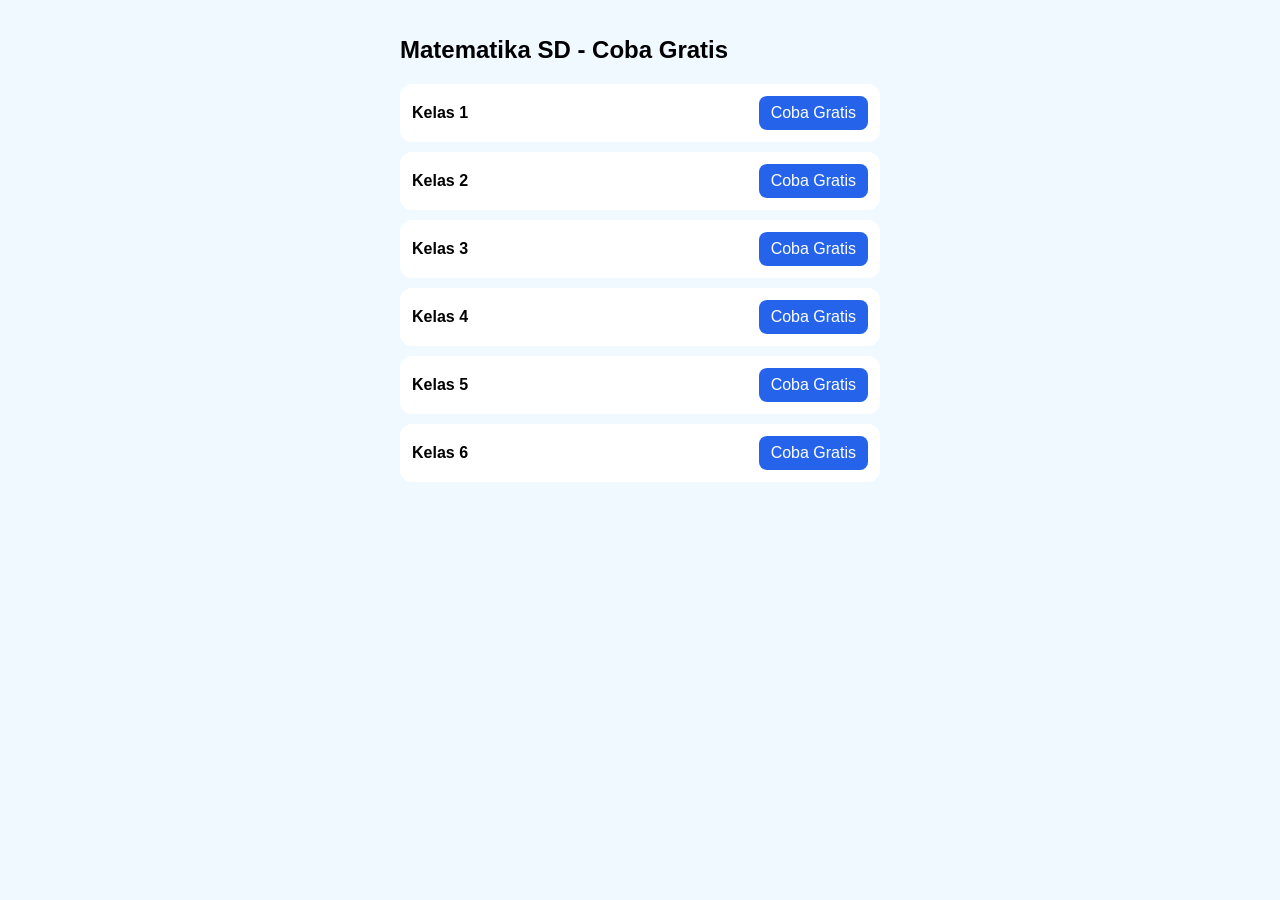
<file: index.html>
<!DOCTYPE html><meta charset="utf-8"><meta name="viewport" content="width=device-width,initial-scale=1"><title>Matematika SD - Coba Gratis</title><style>body{font-family:sans-serif;max-width:480px;margin:auto;padding:16px;background:#f0f9ff}.c{background:#fff;border-radius:12px;padding:12px;margin:10px 0;display:flex;gap:10px;align-items:center}.c b{flex:1}.c a{background:#2563eb;color:#fff;padding:8px 12px;border-radius:8px;text-decoration:none}</style><h2>Matematika SD - Coba Gratis</h2><div class="c"><b>Kelas 1</b><a href="matematika-kelas-1-trial/">Coba Gratis</a></div><div class="c"><b>Kelas 2</b><a href="matematika-kelas-2-trial/">Coba Gratis</a></div><div class="c"><b>Kelas 3</b><a href="matematika-kelas-3-trial/">Coba Gratis</a></div><div class="c"><b>Kelas 4</b><a href="matematika-kelas-4-trial/">Coba Gratis</a></div><div class="c"><b>Kelas 5</b><a href="matematika-kelas-5-trial/">Coba Gratis</a></div><div class="c"><b>Kelas 6</b><a href="matematika-kelas-6-trial/">Coba Gratis</a></div>
</file>
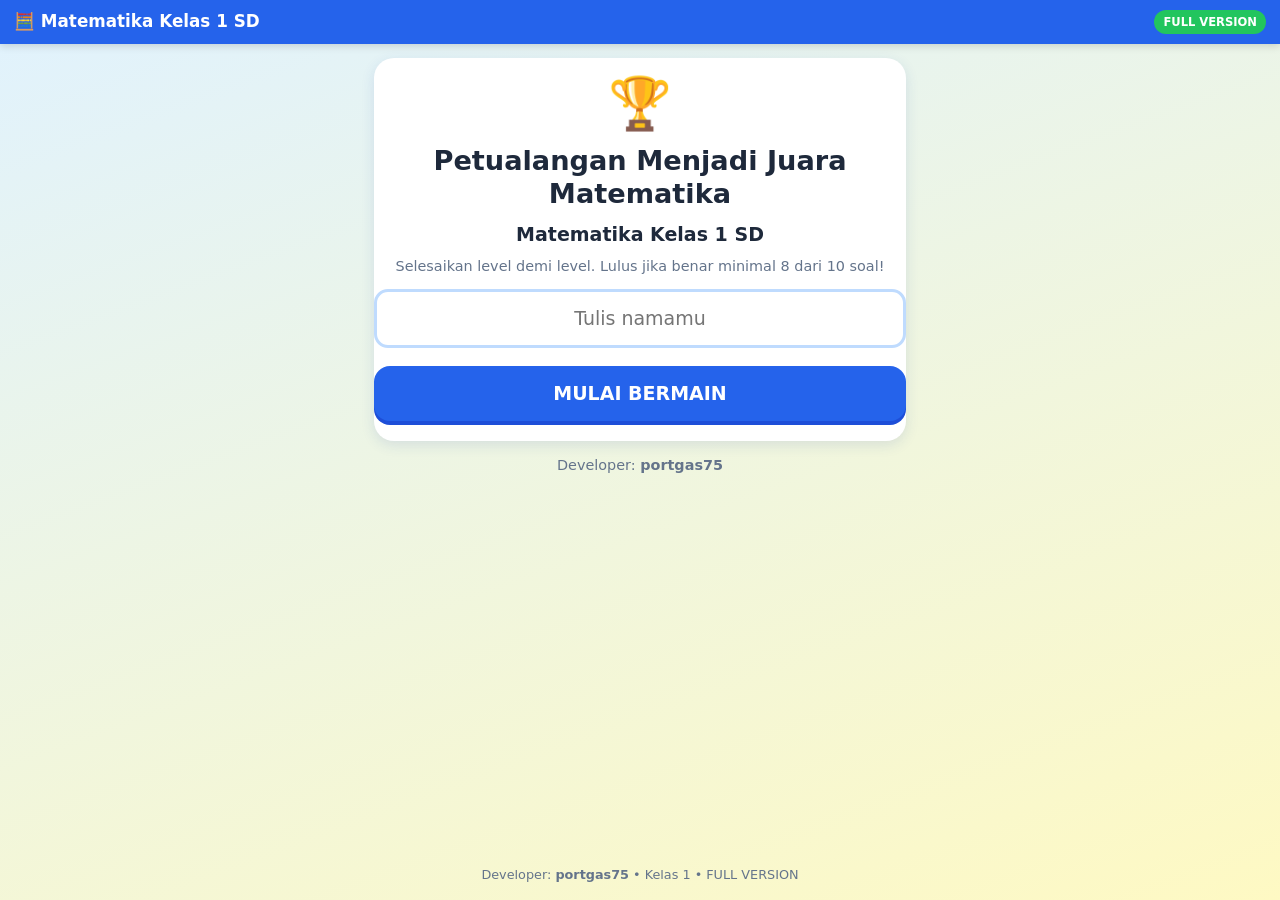
<file: k1-full-mkmfenxd/index.html>
<!DOCTYPE html>
<html lang="id"><head><meta charset="utf-8"><meta name="viewport" content="width=device-width,initial-scale=1,viewport-fit=cover">
<title>Matematika Kelas 1 SD - FULL VERSION</title><link rel="stylesheet" href="style.css"></head>
<body><header><span class="ttl">🧮 Matematika Kelas 1 SD</span><span class="badge full">FULL VERSION</span></header>
<main id="app"><noscript>Aktifkan JavaScript untuk bermain.</noscript></main><div id="toast"></div>
<footer>Developer: <b>portgas75</b> • Kelas 1 • FULL VERSION</footer>
<script src="questions.js"></script><script src="script.js"></script></body></html>
</file>
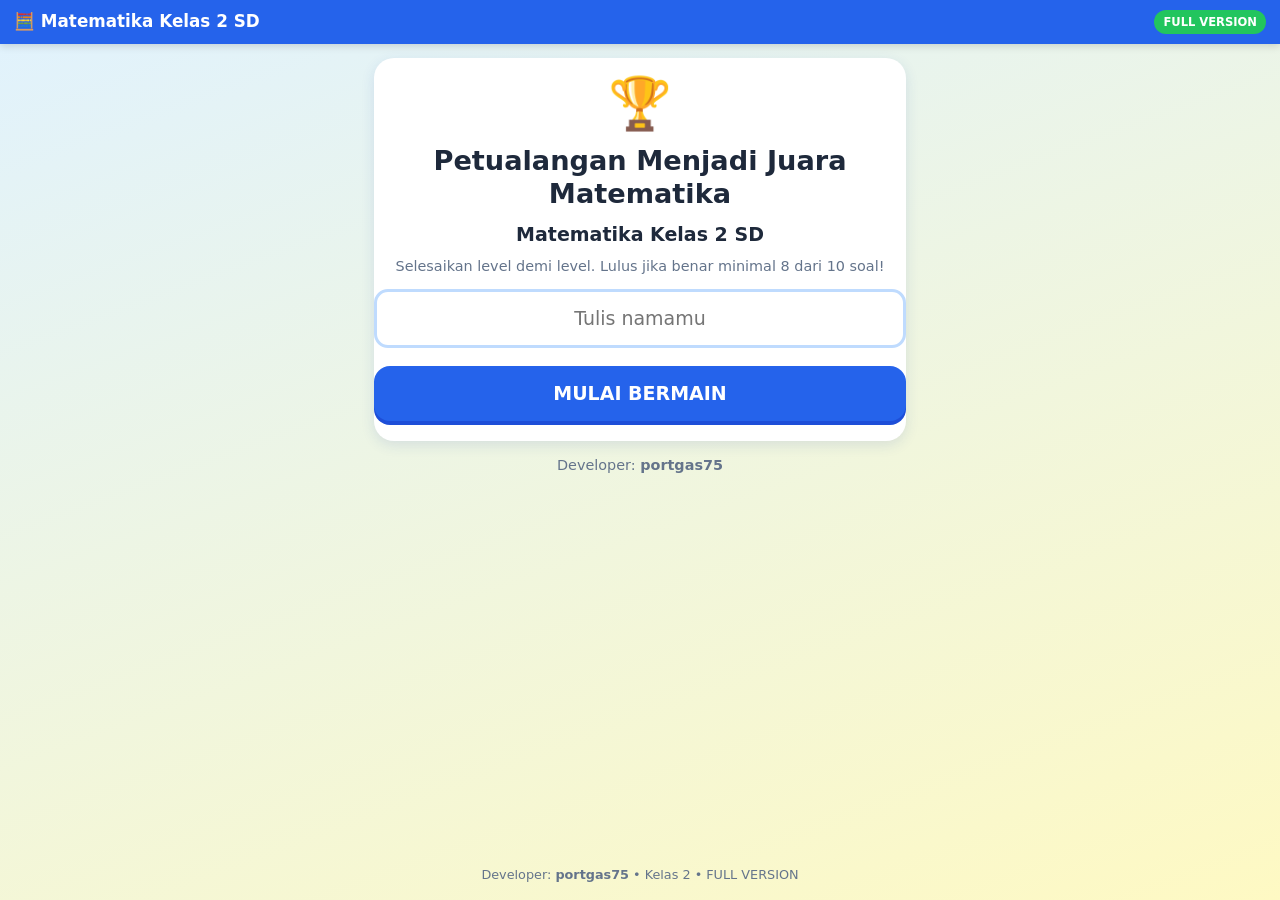
<file: k2-full-hjpy37e2/index.html>
<!DOCTYPE html>
<html lang="id"><head><meta charset="utf-8"><meta name="viewport" content="width=device-width,initial-scale=1,viewport-fit=cover">
<title>Matematika Kelas 2 SD - FULL VERSION</title><link rel="stylesheet" href="style.css"></head>
<body><header><span class="ttl">🧮 Matematika Kelas 2 SD</span><span class="badge full">FULL VERSION</span></header>
<main id="app"><noscript>Aktifkan JavaScript untuk bermain.</noscript></main><div id="toast"></div>
<footer>Developer: <b>portgas75</b> • Kelas 2 • FULL VERSION</footer>
<script src="questions.js"></script><script src="script.js"></script></body></html>
</file>
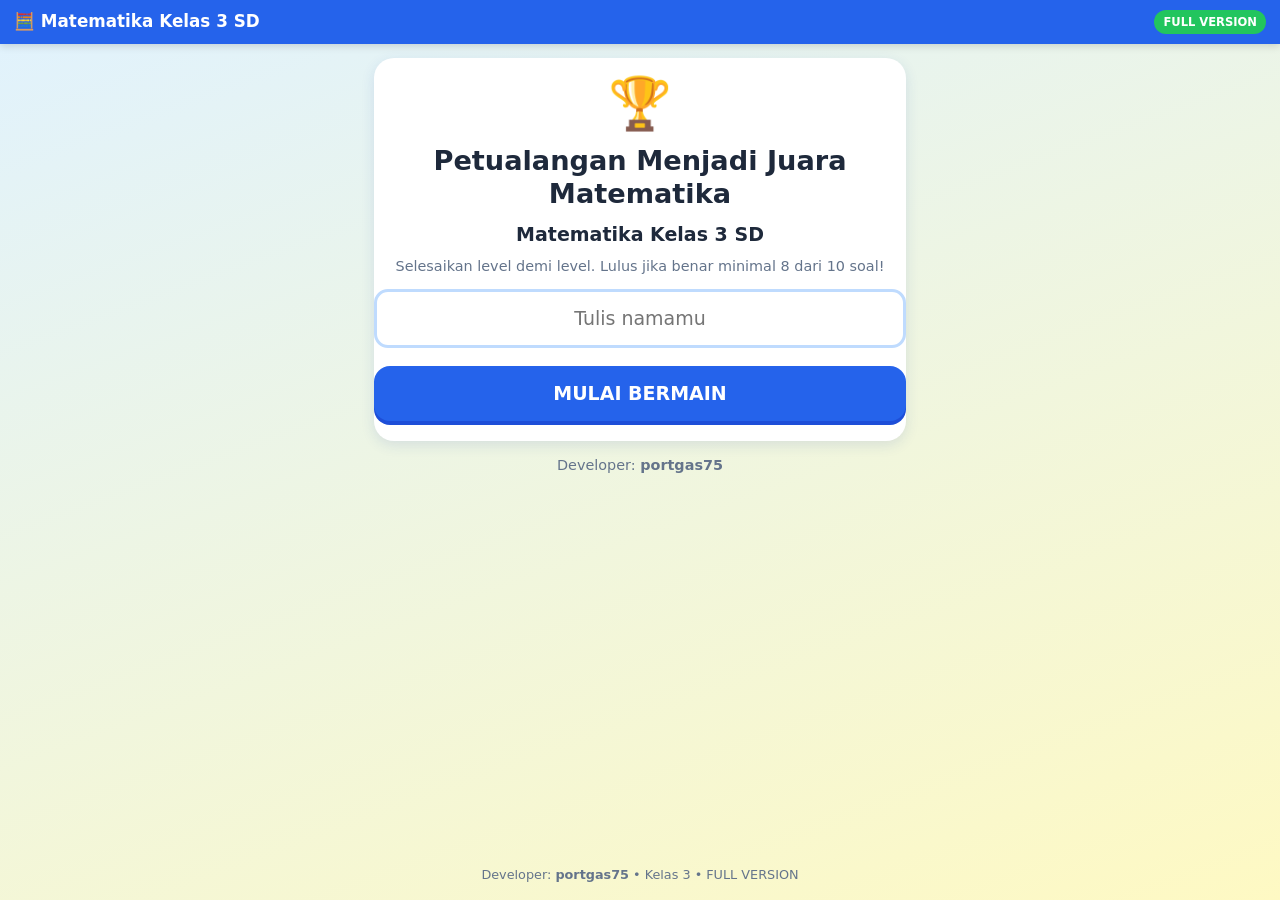
<file: k3-full-1rziyma3/index.html>
<!DOCTYPE html>
<html lang="id"><head><meta charset="utf-8"><meta name="viewport" content="width=device-width,initial-scale=1,viewport-fit=cover">
<title>Matematika Kelas 3 SD - FULL VERSION</title><link rel="stylesheet" href="style.css"></head>
<body><header><span class="ttl">🧮 Matematika Kelas 3 SD</span><span class="badge full">FULL VERSION</span></header>
<main id="app"><noscript>Aktifkan JavaScript untuk bermain.</noscript></main><div id="toast"></div>
<footer>Developer: <b>portgas75</b> • Kelas 3 • FULL VERSION</footer>
<script src="questions.js"></script><script src="script.js"></script></body></html>
</file>
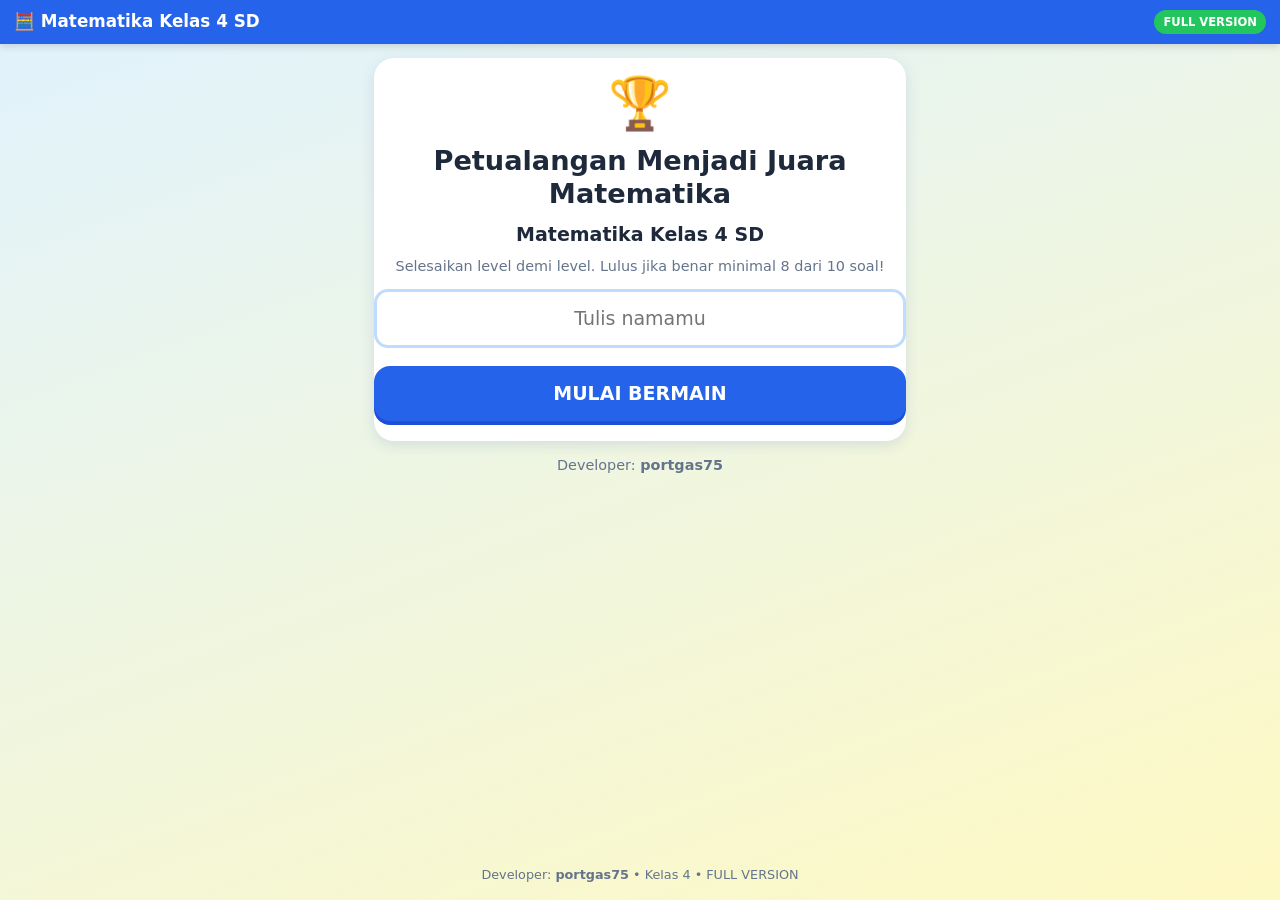
<file: k4-full-qgrlmvlv/index.html>
<!DOCTYPE html>
<html lang="id"><head><meta charset="utf-8"><meta name="viewport" content="width=device-width,initial-scale=1,viewport-fit=cover">
<title>Matematika Kelas 4 SD - FULL VERSION</title><link rel="stylesheet" href="style.css"></head>
<body><header><span class="ttl">🧮 Matematika Kelas 4 SD</span><span class="badge full">FULL VERSION</span></header>
<main id="app"><noscript>Aktifkan JavaScript untuk bermain.</noscript></main><div id="toast"></div>
<footer>Developer: <b>portgas75</b> • Kelas 4 • FULL VERSION</footer>
<script src="questions.js"></script><script src="script.js"></script></body></html>
</file>
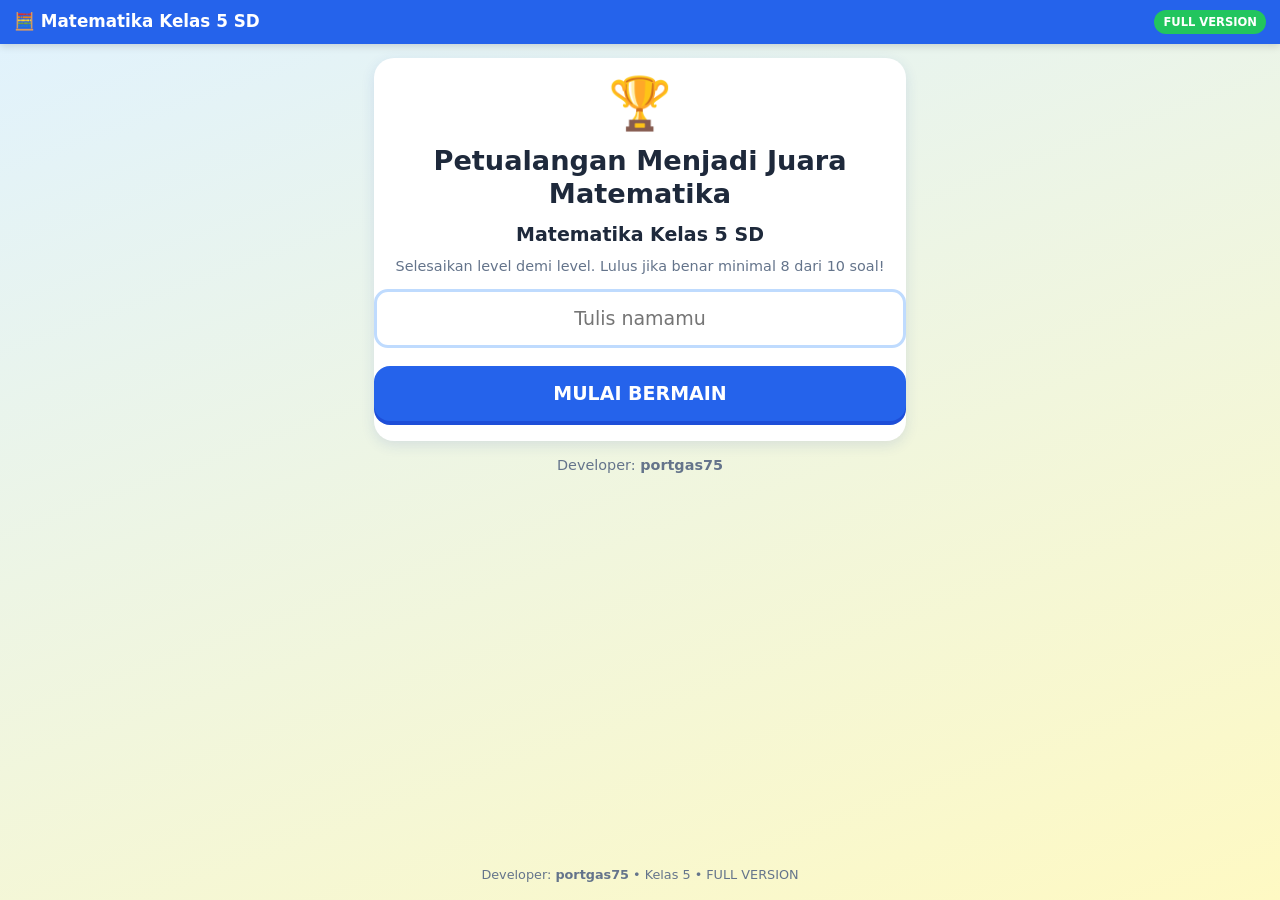
<file: k5-full-2e70w8y3/index.html>
<!DOCTYPE html>
<html lang="id"><head><meta charset="utf-8"><meta name="viewport" content="width=device-width,initial-scale=1,viewport-fit=cover">
<title>Matematika Kelas 5 SD - FULL VERSION</title><link rel="stylesheet" href="style.css"></head>
<body><header><span class="ttl">🧮 Matematika Kelas 5 SD</span><span class="badge full">FULL VERSION</span></header>
<main id="app"><noscript>Aktifkan JavaScript untuk bermain.</noscript></main><div id="toast"></div>
<footer>Developer: <b>portgas75</b> • Kelas 5 • FULL VERSION</footer>
<script src="questions.js"></script><script src="script.js"></script></body></html>
</file>
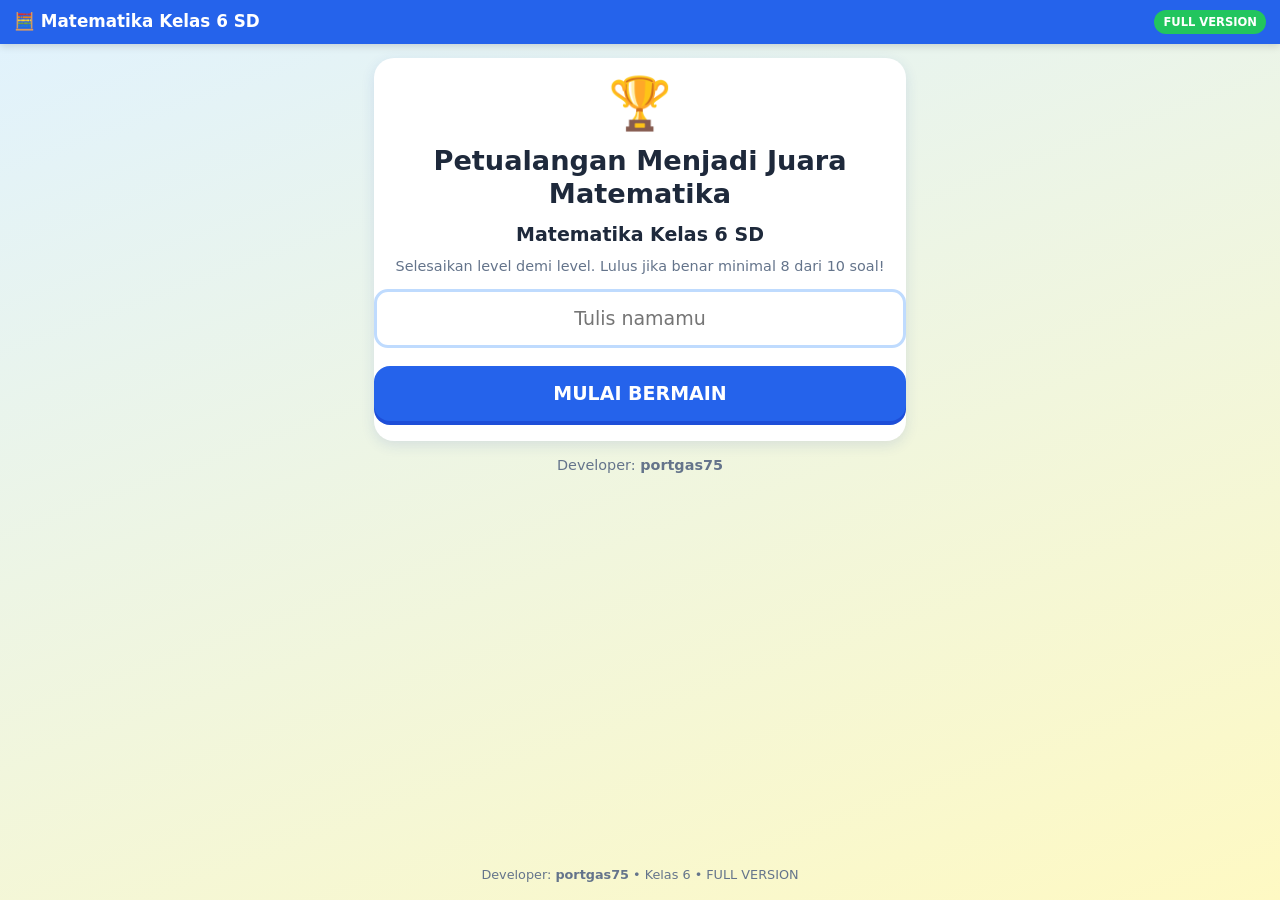
<file: k6-full-a17f6aar/index.html>
<!DOCTYPE html>
<html lang="id"><head><meta charset="utf-8"><meta name="viewport" content="width=device-width,initial-scale=1,viewport-fit=cover">
<title>Matematika Kelas 6 SD - FULL VERSION</title><link rel="stylesheet" href="style.css"></head>
<body><header><span class="ttl">🧮 Matematika Kelas 6 SD</span><span class="badge full">FULL VERSION</span></header>
<main id="app"><noscript>Aktifkan JavaScript untuk bermain.</noscript></main><div id="toast"></div>
<footer>Developer: <b>portgas75</b> • Kelas 6 • FULL VERSION</footer>
<script src="questions.js"></script><script src="script.js"></script></body></html>
</file>
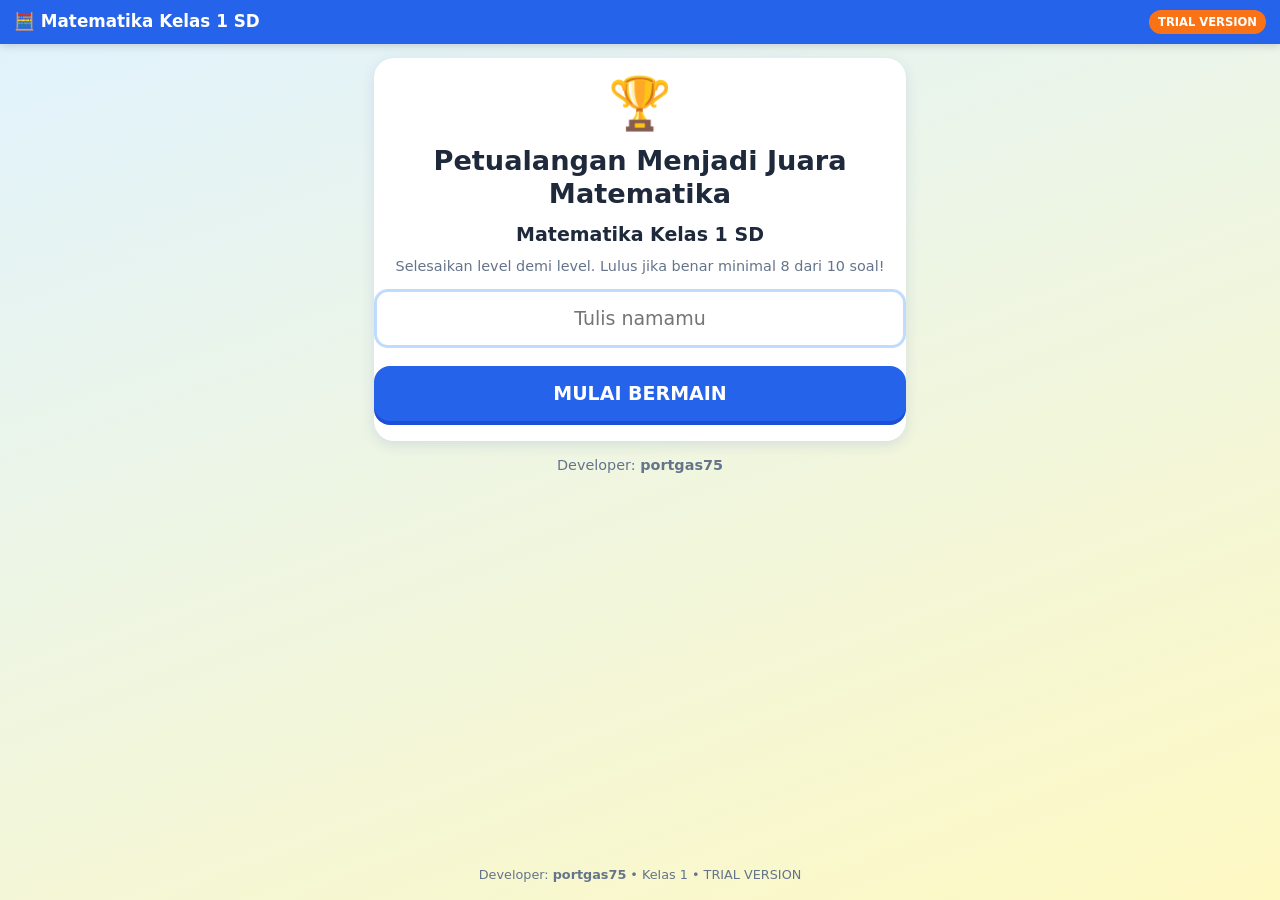
<file: matematika-kelas-1-trial/index.html>
<!DOCTYPE html>
<html lang="id"><head><meta charset="utf-8"><meta name="viewport" content="width=device-width,initial-scale=1,viewport-fit=cover">
<title>Matematika Kelas 1 SD - TRIAL VERSION</title><link rel="stylesheet" href="style.css"></head>
<body><header><span class="ttl">🧮 Matematika Kelas 1 SD</span><span class="badge trial">TRIAL VERSION</span></header>
<main id="app"><noscript>Aktifkan JavaScript untuk bermain.</noscript></main><div id="toast"></div>
<footer>Developer: <b>portgas75</b> • Kelas 1 • TRIAL VERSION</footer>
<script src="questions.js"></script><script src="script.js"></script></body></html>
</file>
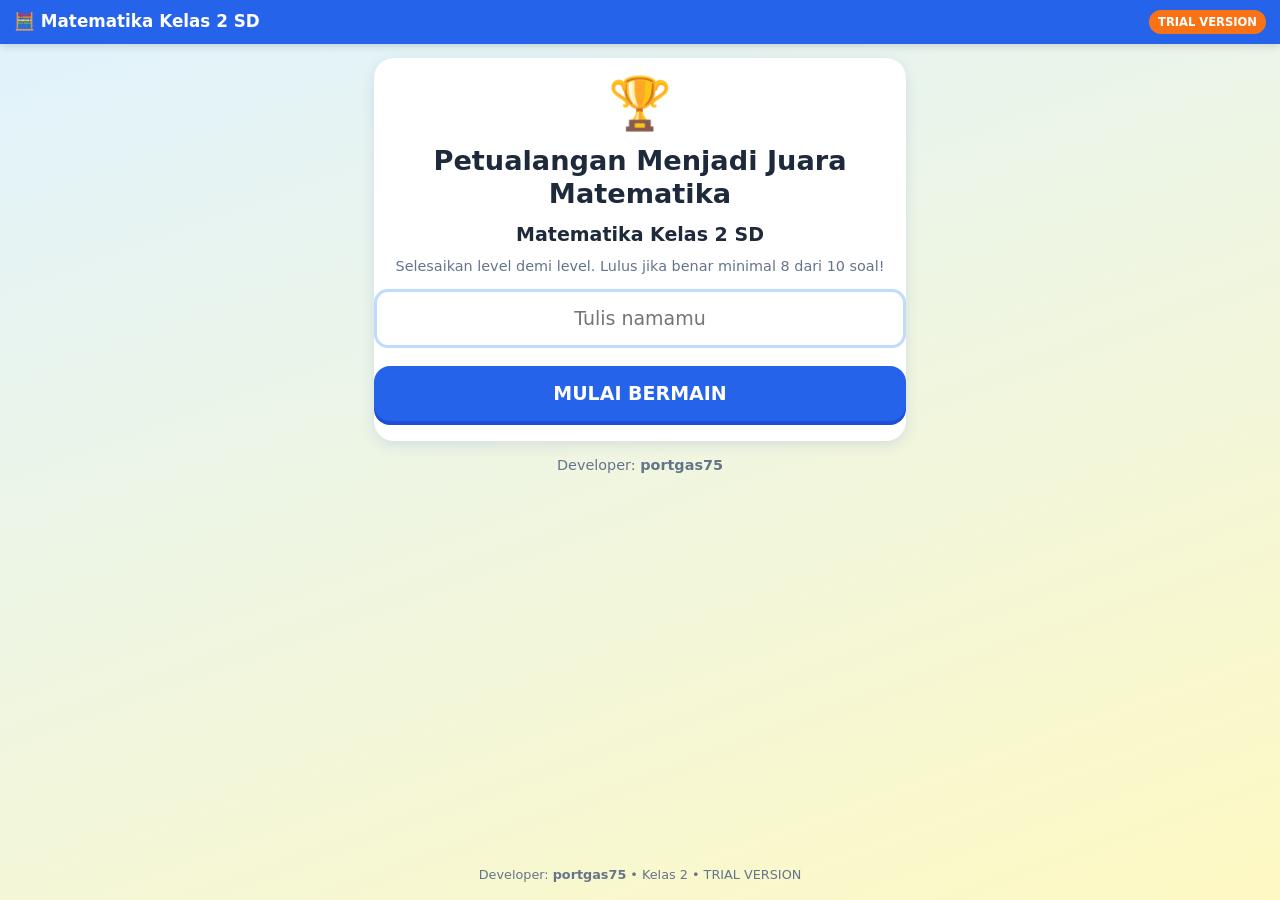
<file: matematika-kelas-2-trial/index.html>
<!DOCTYPE html>
<html lang="id"><head><meta charset="utf-8"><meta name="viewport" content="width=device-width,initial-scale=1,viewport-fit=cover">
<title>Matematika Kelas 2 SD - TRIAL VERSION</title><link rel="stylesheet" href="style.css"></head>
<body><header><span class="ttl">🧮 Matematika Kelas 2 SD</span><span class="badge trial">TRIAL VERSION</span></header>
<main id="app"><noscript>Aktifkan JavaScript untuk bermain.</noscript></main><div id="toast"></div>
<footer>Developer: <b>portgas75</b> • Kelas 2 • TRIAL VERSION</footer>
<script src="questions.js"></script><script src="script.js"></script></body></html>
</file>
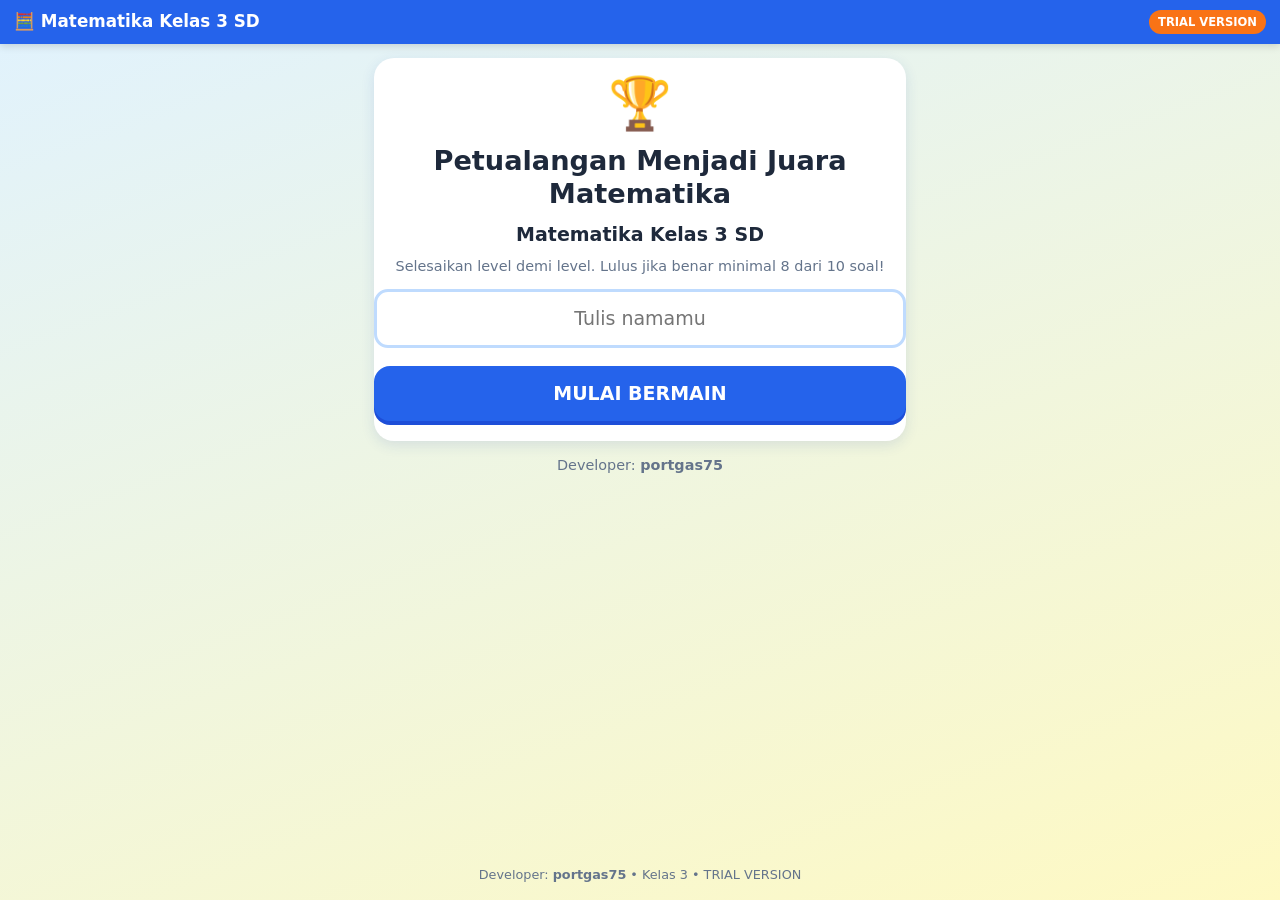
<file: matematika-kelas-3-trial/index.html>
<!DOCTYPE html>
<html lang="id"><head><meta charset="utf-8"><meta name="viewport" content="width=device-width,initial-scale=1,viewport-fit=cover">
<title>Matematika Kelas 3 SD - TRIAL VERSION</title><link rel="stylesheet" href="style.css"></head>
<body><header><span class="ttl">🧮 Matematika Kelas 3 SD</span><span class="badge trial">TRIAL VERSION</span></header>
<main id="app"><noscript>Aktifkan JavaScript untuk bermain.</noscript></main><div id="toast"></div>
<footer>Developer: <b>portgas75</b> • Kelas 3 • TRIAL VERSION</footer>
<script src="questions.js"></script><script src="script.js"></script></body></html>
</file>
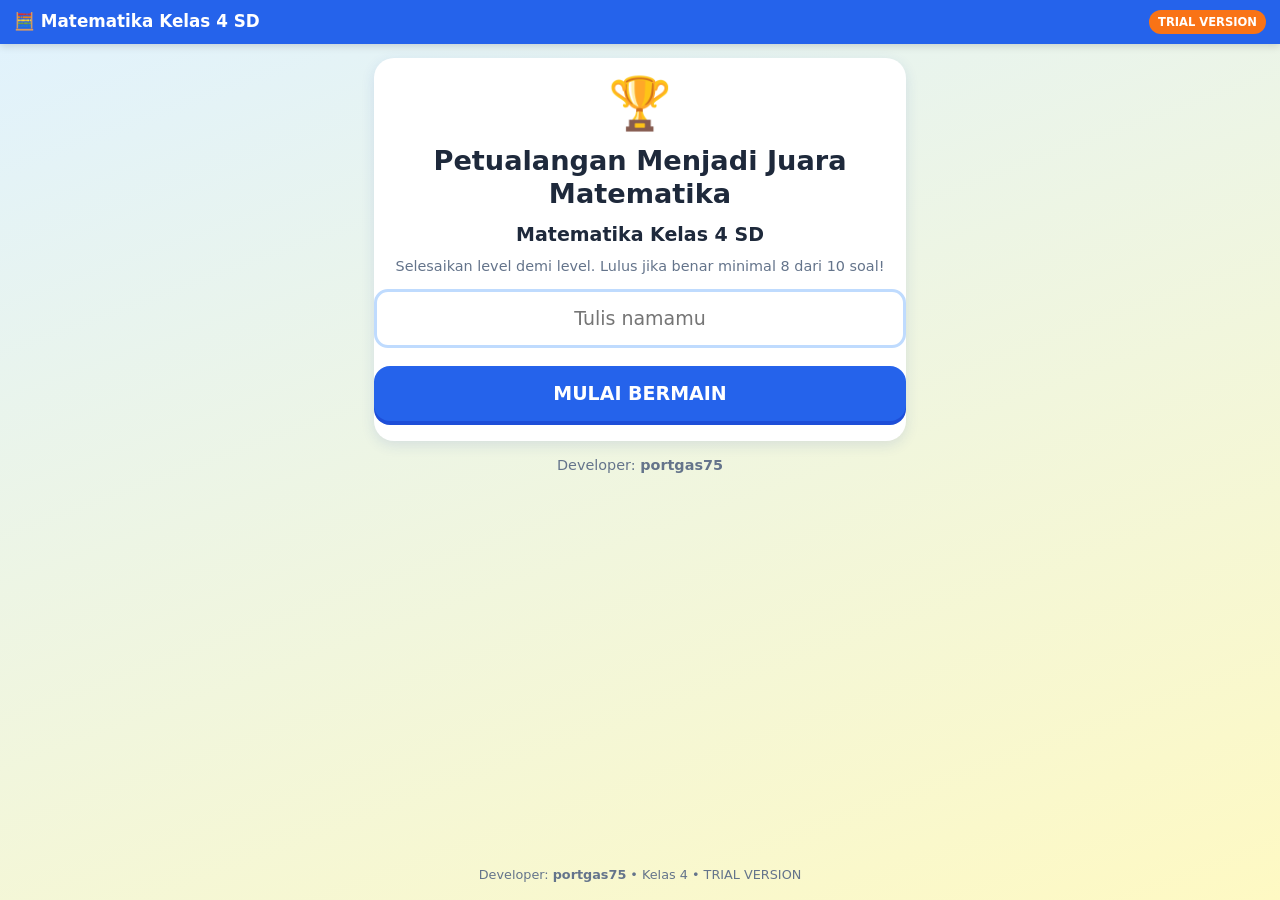
<file: matematika-kelas-4-trial/index.html>
<!DOCTYPE html>
<html lang="id"><head><meta charset="utf-8"><meta name="viewport" content="width=device-width,initial-scale=1,viewport-fit=cover">
<title>Matematika Kelas 4 SD - TRIAL VERSION</title><link rel="stylesheet" href="style.css"></head>
<body><header><span class="ttl">🧮 Matematika Kelas 4 SD</span><span class="badge trial">TRIAL VERSION</span></header>
<main id="app"><noscript>Aktifkan JavaScript untuk bermain.</noscript></main><div id="toast"></div>
<footer>Developer: <b>portgas75</b> • Kelas 4 • TRIAL VERSION</footer>
<script src="questions.js"></script><script src="script.js"></script></body></html>
</file>
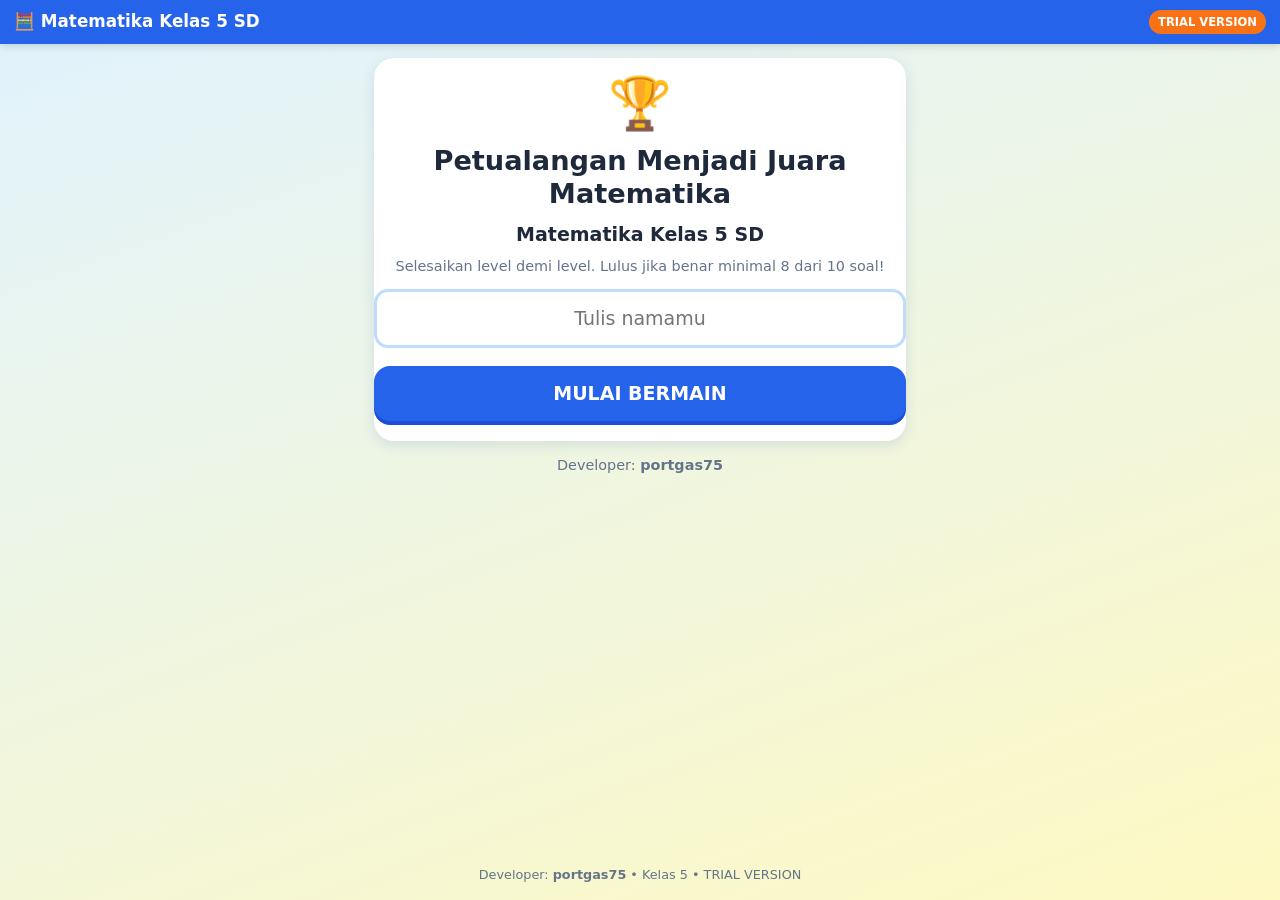
<file: matematika-kelas-5-trial/index.html>
<!DOCTYPE html>
<html lang="id"><head><meta charset="utf-8"><meta name="viewport" content="width=device-width,initial-scale=1,viewport-fit=cover">
<title>Matematika Kelas 5 SD - TRIAL VERSION</title><link rel="stylesheet" href="style.css"></head>
<body><header><span class="ttl">🧮 Matematika Kelas 5 SD</span><span class="badge trial">TRIAL VERSION</span></header>
<main id="app"><noscript>Aktifkan JavaScript untuk bermain.</noscript></main><div id="toast"></div>
<footer>Developer: <b>portgas75</b> • Kelas 5 • TRIAL VERSION</footer>
<script src="questions.js"></script><script src="script.js"></script></body></html>
</file>
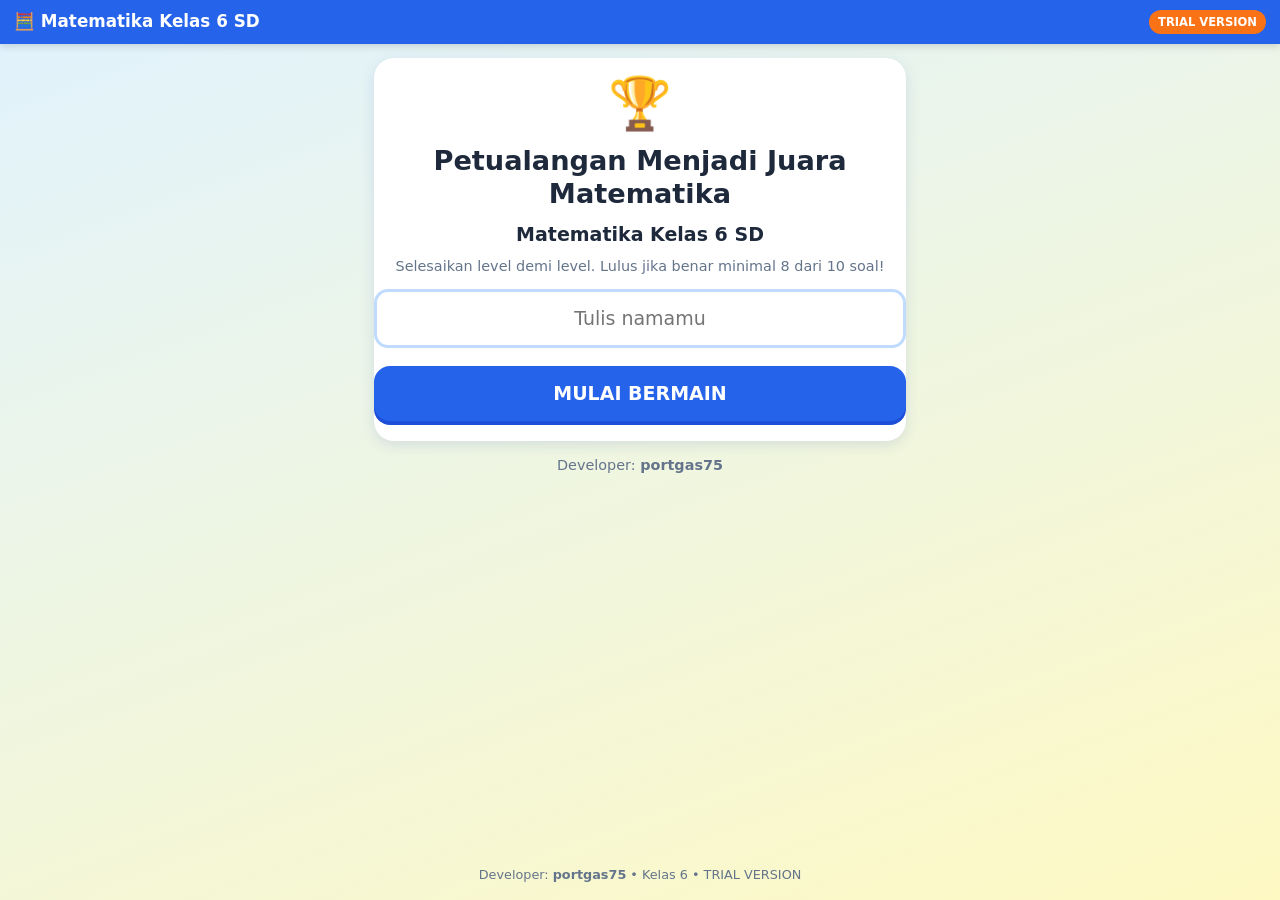
<file: matematika-kelas-6-trial/index.html>
<!DOCTYPE html>
<html lang="id"><head><meta charset="utf-8"><meta name="viewport" content="width=device-width,initial-scale=1,viewport-fit=cover">
<title>Matematika Kelas 6 SD - TRIAL VERSION</title><link rel="stylesheet" href="style.css"></head>
<body><header><span class="ttl">🧮 Matematika Kelas 6 SD</span><span class="badge trial">TRIAL VERSION</span></header>
<main id="app"><noscript>Aktifkan JavaScript untuk bermain.</noscript></main><div id="toast"></div>
<footer>Developer: <b>portgas75</b> • Kelas 6 • TRIAL VERSION</footer>
<script src="questions.js"></script><script src="script.js"></script></body></html>
</file>
<file: k1-full-mkmfenxd/style.css>
*{box-sizing:border-box;-webkit-tap-highlight-color:transparent}
:root{--bg1:#e0f2fe;--bg2:#fef9c3;--pri:#2563eb;--pri2:#1d4ed8;--acc:#f97316;--ok:#16a34a;--bad:#dc2626;--ink:#1e293b;--mut:#64748b;--card:#fff}
html,body{margin:0;padding:0;min-height:100%}
body{font-family:"Trebuchet MS","Segoe UI",system-ui,-apple-system,Roboto,Arial,sans-serif;color:var(--ink);background:linear-gradient(160deg,var(--bg1),var(--bg2));min-height:100vh;display:flex;flex-direction:column;overflow-x:hidden;font-size:18px;line-height:1.4}
header{background:var(--pri);color:#fff;padding:10px 14px;display:flex;align-items:center;justify-content:space-between;gap:8px;box-shadow:0 2px 8px rgba(0,0,0,.15)}
header .ttl{font-weight:800;font-size:1.05rem}
.badge{font-size:.72rem;font-weight:800;padding:4px 9px;border-radius:99px;white-space:nowrap}
.badge.trial{background:var(--acc);color:#fff}.badge.full{background:#22c55e;color:#fff}
main{flex:1;width:100%;max-width:560px;margin:0 auto;padding:14px}
footer{text-align:center;font-size:.8rem;color:var(--mut);padding:12px 8px 16px}
.card{background:var(--card);border-radius:20px;padding:16px;margin-bottom:14px;box-shadow:0 4px 14px rgba(30,64,175,.12)}
h1,h2,h3{margin:.2em 0 .4em;line-height:1.2}h1{font-size:1.7rem}h2{font-size:1.35rem}h3{font-size:1.1rem}
p{margin:.4em 0}.mut{color:var(--mut);font-size:.9rem}.center{text-align:center}
.hero{text-align:center;padding:10px 0}.hero .emo{font-size:3.2rem}
button,.btn{font:inherit;font-weight:800;border:0;border-radius:16px;padding:14px 16px;min-height:52px;width:100%;cursor:pointer;color:#fff;background:var(--pri);box-shadow:0 4px 0 var(--pri2);display:block;text-align:center;text-decoration:none;margin:10px 0;transition:transform .08s}
button:active,.btn:active{transform:translateY(3px);box-shadow:0 1px 0 var(--pri2)}
button.orange,.btn.orange{background:var(--acc);box-shadow:0 4px 0 #c2410c}
button.green{background:var(--ok);box-shadow:0 4px 0 #166534}
button.gray{background:#e2e8f0;color:var(--ink);box-shadow:0 4px 0 #94a3b8}
button.red{background:var(--bad);box-shadow:0 4px 0 #991b1b}
button:disabled{opacity:.6}
input[type=text]{font:inherit;width:100%;padding:13px;border:3px solid #bfdbfe;border-radius:14px;text-align:center;margin:8px 0}
input[type=text]:focus{outline:none;border-color:var(--pri)}
.row2{display:flex;gap:10px}.row2>*{flex:1}
.bar{height:14px;background:#e2e8f0;border-radius:99px;overflow:hidden;margin:6px 0}
.bar>i{display:block;height:100%;background:linear-gradient(90deg,#22c55e,#16a34a);width:0;transition:width .3s}
.top{display:flex;justify-content:space-between;font-weight:800;font-size:.95rem;color:var(--mut)}
.q{font-size:1.25rem;font-weight:700;margin:10px 0;word-wrap:break-word;overflow-wrap:anywhere}
.vis{font-size:1.7rem;text-align:center;margin:8px 0;line-height:1.5;word-break:break-all;letter-spacing:1px}.vis.big{font-size:4rem}
.opt{background:#fff;color:var(--ink);border:3px solid #bfdbfe;box-shadow:0 4px 0 #bfdbfe;font-size:1.2rem}
.opt.right{background:#dcfce7;border-color:var(--ok);box-shadow:0 4px 0 var(--ok)}
.opt.wrong{background:#fee2e2;border-color:var(--bad);box-shadow:0 4px 0 var(--bad)}
.fb{border-radius:14px;padding:12px;margin:10px 0;font-size:1rem}.fb.ok{background:#dcfce7;border:2px solid var(--ok)}.fb.no{background:#fee2e2;border:2px solid var(--bad)}
.tier{font-weight:800;color:var(--pri2);margin:14px 0 4px;font-size:.95rem}
.lv{display:flex;align-items:center;gap:10px;width:100%;text-align:left;background:#fff;color:var(--ink);border:2px solid #dbeafe;box-shadow:0 3px 0 #dbeafe;padding:10px 12px;margin:8px 0;font-weight:700;font-size:1rem}
.lv .n{flex:0 0 40px;height:40px;border-radius:50%;background:var(--pri);color:#fff;display:flex;align-items:center;justify-content:center;font-weight:800}
.lv .s{margin-left:auto;font-size:.85rem;white-space:nowrap;color:var(--mut)}
.lv.done .n{background:var(--ok)}.lv.lock{background:#f1f5f9;color:#94a3b8;box-shadow:0 3px 0 #e2e8f0}.lv.lock .n{background:#cbd5e1}
.lv.prem .n{background:var(--acc)}.lv small{display:block;font-weight:600;color:var(--mut);font-size:.78rem}
.offer{background:linear-gradient(135deg,#fff7ed,#ffedd5);border:3px dashed var(--acc);border-radius:20px;padding:16px;margin:14px 0;text-align:center}
.offer h3{color:#c2410c;margin:0 0 6px}.offer .price{font-size:1.25rem;font-weight:800;color:#c2410c}
.offer.mini{padding:10px;font-size:.9rem}.offer.mini .btn{min-height:44px;padding:10px;font-size:.95rem}
.res{text-align:center}.res .big{font-size:4rem}.pass{color:var(--ok)}.fail{color:var(--bad)}
.stat{display:flex;justify-content:space-between;padding:8px 0;border-bottom:1px solid #e2e8f0}
.rev{border-left:5px solid var(--bad);background:#fff5f5;border-radius:10px;padding:8px 10px;margin:8px 0;font-size:.95rem}
#toast{position:fixed;left:50%;bottom:24px;transform:translateX(-50%);background:#0f172a;color:#fff;padding:12px 18px;border-radius:14px;font-weight:700;opacity:0;pointer-events:none;transition:opacity .2s;max-width:90%;text-align:center;z-index:9}
#toast.on{opacity:1}
@media(min-width:600px){body{font-size:19px}}

button.sm{width:auto;min-height:40px;padding:8px 12px;margin:0;font-size:.9rem;display:inline-block;border-radius:12px;box-shadow:0 3px 0 #94a3b8}
.row2.foot{margin:16px 0}.row2.foot button.sm{width:100%}
.hello{display:flex;align-items:center;justify-content:space-between;gap:8px}.hello h2{margin:0}
.top{align-items:center;gap:8px}
.lv{padding:14px 12px;min-height:76px;font-size:1.1rem;border-width:3px}
.lv .n{flex:0 0 52px;height:52px;font-size:1.25rem}
.lv .tx{flex:1;min-width:0}.lv .tx b{display:block}.lv small{font-size:.8rem;margin-top:2px}
.lv:not(.lock){border-color:#93c5fd;box-shadow:0 4px 0 #93c5fd}.lv.done{border-color:#86efac;box-shadow:0 4px 0 #86efac}

.opt.sel{background:#dbeafe;border-color:var(--pri);box-shadow:0 4px 0 var(--pri)}
#chk:disabled{background:#cbd5e1;box-shadow:0 4px 0 #94a3b8;color:#64748b;opacity:1}

.lv.rec{border-color:var(--acc)!important;box-shadow:0 4px 0 #fdba74!important;background:#fff7ed}.lv.rec .s{color:#c2410c;font-weight:800}
.fr{display:inline-flex;flex-direction:column;align-items:center;vertical-align:middle;line-height:1.1;margin:0 3px}
.fr b{border-bottom:3px solid currentColor;padding:0 6px 2px;font-size:1em}.fr i{font-style:normal;padding-top:2px;font-weight:800}

.more{background:#eff6ff;border:3px dashed var(--pri);border-radius:20px;padding:14px;margin:14px 0;text-align:center}.more h3{color:var(--pri2);margin:0 0 6px}.more p{margin:4px 0}.btn.more{background:var(--pri);border:0;border-radius:16px;padding:12px;margin:10px 0 0;box-shadow:0 4px 0 var(--pri2)}
.tb{margin:8px auto;border-collapse:collapse}.tb td,.tb th{border:2px solid #93c5fd;padding:6px 14px;text-align:center}.tb th{background:#dbeafe}
.pk{text-align:left;margin:8px auto;display:inline-block;font-size:1.1rem;line-height:1.8}.pk-c{text-align:center}
.hintbtn{margin:0 0 8px}.fb.tip{background:#fef9c3;border:2px solid #facc15}
.mx{font-size:1.25em;font-weight:800;margin-right:2px;vertical-align:middle}
</file>
<file: k2-full-hjpy37e2/style.css>
*{box-sizing:border-box;-webkit-tap-highlight-color:transparent}
:root{--bg1:#e0f2fe;--bg2:#fef9c3;--pri:#2563eb;--pri2:#1d4ed8;--acc:#f97316;--ok:#16a34a;--bad:#dc2626;--ink:#1e293b;--mut:#64748b;--card:#fff}
html,body{margin:0;padding:0;min-height:100%}
body{font-family:"Trebuchet MS","Segoe UI",system-ui,-apple-system,Roboto,Arial,sans-serif;color:var(--ink);background:linear-gradient(160deg,var(--bg1),var(--bg2));min-height:100vh;display:flex;flex-direction:column;overflow-x:hidden;font-size:18px;line-height:1.4}
header{background:var(--pri);color:#fff;padding:10px 14px;display:flex;align-items:center;justify-content:space-between;gap:8px;box-shadow:0 2px 8px rgba(0,0,0,.15)}
header .ttl{font-weight:800;font-size:1.05rem}
.badge{font-size:.72rem;font-weight:800;padding:4px 9px;border-radius:99px;white-space:nowrap}
.badge.trial{background:var(--acc);color:#fff}.badge.full{background:#22c55e;color:#fff}
main{flex:1;width:100%;max-width:560px;margin:0 auto;padding:14px}
footer{text-align:center;font-size:.8rem;color:var(--mut);padding:12px 8px 16px}
.card{background:var(--card);border-radius:20px;padding:16px;margin-bottom:14px;box-shadow:0 4px 14px rgba(30,64,175,.12)}
h1,h2,h3{margin:.2em 0 .4em;line-height:1.2}h1{font-size:1.7rem}h2{font-size:1.35rem}h3{font-size:1.1rem}
p{margin:.4em 0}.mut{color:var(--mut);font-size:.9rem}.center{text-align:center}
.hero{text-align:center;padding:10px 0}.hero .emo{font-size:3.2rem}
button,.btn{font:inherit;font-weight:800;border:0;border-radius:16px;padding:14px 16px;min-height:52px;width:100%;cursor:pointer;color:#fff;background:var(--pri);box-shadow:0 4px 0 var(--pri2);display:block;text-align:center;text-decoration:none;margin:10px 0;transition:transform .08s}
button:active,.btn:active{transform:translateY(3px);box-shadow:0 1px 0 var(--pri2)}
button.orange,.btn.orange{background:var(--acc);box-shadow:0 4px 0 #c2410c}
button.green{background:var(--ok);box-shadow:0 4px 0 #166534}
button.gray{background:#e2e8f0;color:var(--ink);box-shadow:0 4px 0 #94a3b8}
button.red{background:var(--bad);box-shadow:0 4px 0 #991b1b}
button:disabled{opacity:.6}
input[type=text]{font:inherit;width:100%;padding:13px;border:3px solid #bfdbfe;border-radius:14px;text-align:center;margin:8px 0}
input[type=text]:focus{outline:none;border-color:var(--pri)}
.row2{display:flex;gap:10px}.row2>*{flex:1}
.bar{height:14px;background:#e2e8f0;border-radius:99px;overflow:hidden;margin:6px 0}
.bar>i{display:block;height:100%;background:linear-gradient(90deg,#22c55e,#16a34a);width:0;transition:width .3s}
.top{display:flex;justify-content:space-between;font-weight:800;font-size:.95rem;color:var(--mut)}
.q{font-size:1.25rem;font-weight:700;margin:10px 0;word-wrap:break-word;overflow-wrap:anywhere}
.vis{font-size:1.7rem;text-align:center;margin:8px 0;line-height:1.5;word-break:break-all;letter-spacing:1px}.vis.big{font-size:4rem}
.opt{background:#fff;color:var(--ink);border:3px solid #bfdbfe;box-shadow:0 4px 0 #bfdbfe;font-size:1.2rem}
.opt.right{background:#dcfce7;border-color:var(--ok);box-shadow:0 4px 0 var(--ok)}
.opt.wrong{background:#fee2e2;border-color:var(--bad);box-shadow:0 4px 0 var(--bad)}
.fb{border-radius:14px;padding:12px;margin:10px 0;font-size:1rem}.fb.ok{background:#dcfce7;border:2px solid var(--ok)}.fb.no{background:#fee2e2;border:2px solid var(--bad)}
.tier{font-weight:800;color:var(--pri2);margin:14px 0 4px;font-size:.95rem}
.lv{display:flex;align-items:center;gap:10px;width:100%;text-align:left;background:#fff;color:var(--ink);border:2px solid #dbeafe;box-shadow:0 3px 0 #dbeafe;padding:10px 12px;margin:8px 0;font-weight:700;font-size:1rem}
.lv .n{flex:0 0 40px;height:40px;border-radius:50%;background:var(--pri);color:#fff;display:flex;align-items:center;justify-content:center;font-weight:800}
.lv .s{margin-left:auto;font-size:.85rem;white-space:nowrap;color:var(--mut)}
.lv.done .n{background:var(--ok)}.lv.lock{background:#f1f5f9;color:#94a3b8;box-shadow:0 3px 0 #e2e8f0}.lv.lock .n{background:#cbd5e1}
.lv.prem .n{background:var(--acc)}.lv small{display:block;font-weight:600;color:var(--mut);font-size:.78rem}
.offer{background:linear-gradient(135deg,#fff7ed,#ffedd5);border:3px dashed var(--acc);border-radius:20px;padding:16px;margin:14px 0;text-align:center}
.offer h3{color:#c2410c;margin:0 0 6px}.offer .price{font-size:1.25rem;font-weight:800;color:#c2410c}
.offer.mini{padding:10px;font-size:.9rem}.offer.mini .btn{min-height:44px;padding:10px;font-size:.95rem}
.res{text-align:center}.res .big{font-size:4rem}.pass{color:var(--ok)}.fail{color:var(--bad)}
.stat{display:flex;justify-content:space-between;padding:8px 0;border-bottom:1px solid #e2e8f0}
.rev{border-left:5px solid var(--bad);background:#fff5f5;border-radius:10px;padding:8px 10px;margin:8px 0;font-size:.95rem}
#toast{position:fixed;left:50%;bottom:24px;transform:translateX(-50%);background:#0f172a;color:#fff;padding:12px 18px;border-radius:14px;font-weight:700;opacity:0;pointer-events:none;transition:opacity .2s;max-width:90%;text-align:center;z-index:9}
#toast.on{opacity:1}
@media(min-width:600px){body{font-size:19px}}

button.sm{width:auto;min-height:40px;padding:8px 12px;margin:0;font-size:.9rem;display:inline-block;border-radius:12px;box-shadow:0 3px 0 #94a3b8}
.row2.foot{margin:16px 0}.row2.foot button.sm{width:100%}
.hello{display:flex;align-items:center;justify-content:space-between;gap:8px}.hello h2{margin:0}
.top{align-items:center;gap:8px}
.lv{padding:14px 12px;min-height:76px;font-size:1.1rem;border-width:3px}
.lv .n{flex:0 0 52px;height:52px;font-size:1.25rem}
.lv .tx{flex:1;min-width:0}.lv .tx b{display:block}.lv small{font-size:.8rem;margin-top:2px}
.lv:not(.lock){border-color:#93c5fd;box-shadow:0 4px 0 #93c5fd}.lv.done{border-color:#86efac;box-shadow:0 4px 0 #86efac}

.opt.sel{background:#dbeafe;border-color:var(--pri);box-shadow:0 4px 0 var(--pri)}
#chk:disabled{background:#cbd5e1;box-shadow:0 4px 0 #94a3b8;color:#64748b;opacity:1}

.lv.rec{border-color:var(--acc)!important;box-shadow:0 4px 0 #fdba74!important;background:#fff7ed}.lv.rec .s{color:#c2410c;font-weight:800}
.fr{display:inline-flex;flex-direction:column;align-items:center;vertical-align:middle;line-height:1.1;margin:0 3px}
.fr b{border-bottom:3px solid currentColor;padding:0 6px 2px;font-size:1em}.fr i{font-style:normal;padding-top:2px;font-weight:800}

.more{background:#eff6ff;border:3px dashed var(--pri);border-radius:20px;padding:14px;margin:14px 0;text-align:center}.more h3{color:var(--pri2);margin:0 0 6px}.more p{margin:4px 0}.btn.more{background:var(--pri);border:0;border-radius:16px;padding:12px;margin:10px 0 0;box-shadow:0 4px 0 var(--pri2)}
.tb{margin:8px auto;border-collapse:collapse}.tb td,.tb th{border:2px solid #93c5fd;padding:6px 14px;text-align:center}.tb th{background:#dbeafe}
.pk{text-align:left;margin:8px auto;display:inline-block;font-size:1.1rem;line-height:1.8}.pk-c{text-align:center}
.hintbtn{margin:0 0 8px}.fb.tip{background:#fef9c3;border:2px solid #facc15}
.mx{font-size:1.25em;font-weight:800;margin-right:2px;vertical-align:middle}
</file>
<file: k3-full-1rziyma3/style.css>
*{box-sizing:border-box;-webkit-tap-highlight-color:transparent}
:root{--bg1:#e0f2fe;--bg2:#fef9c3;--pri:#2563eb;--pri2:#1d4ed8;--acc:#f97316;--ok:#16a34a;--bad:#dc2626;--ink:#1e293b;--mut:#64748b;--card:#fff}
html,body{margin:0;padding:0;min-height:100%}
body{font-family:"Trebuchet MS","Segoe UI",system-ui,-apple-system,Roboto,Arial,sans-serif;color:var(--ink);background:linear-gradient(160deg,var(--bg1),var(--bg2));min-height:100vh;display:flex;flex-direction:column;overflow-x:hidden;font-size:18px;line-height:1.4}
header{background:var(--pri);color:#fff;padding:10px 14px;display:flex;align-items:center;justify-content:space-between;gap:8px;box-shadow:0 2px 8px rgba(0,0,0,.15)}
header .ttl{font-weight:800;font-size:1.05rem}
.badge{font-size:.72rem;font-weight:800;padding:4px 9px;border-radius:99px;white-space:nowrap}
.badge.trial{background:var(--acc);color:#fff}.badge.full{background:#22c55e;color:#fff}
main{flex:1;width:100%;max-width:560px;margin:0 auto;padding:14px}
footer{text-align:center;font-size:.8rem;color:var(--mut);padding:12px 8px 16px}
.card{background:var(--card);border-radius:20px;padding:16px;margin-bottom:14px;box-shadow:0 4px 14px rgba(30,64,175,.12)}
h1,h2,h3{margin:.2em 0 .4em;line-height:1.2}h1{font-size:1.7rem}h2{font-size:1.35rem}h3{font-size:1.1rem}
p{margin:.4em 0}.mut{color:var(--mut);font-size:.9rem}.center{text-align:center}
.hero{text-align:center;padding:10px 0}.hero .emo{font-size:3.2rem}
button,.btn{font:inherit;font-weight:800;border:0;border-radius:16px;padding:14px 16px;min-height:52px;width:100%;cursor:pointer;color:#fff;background:var(--pri);box-shadow:0 4px 0 var(--pri2);display:block;text-align:center;text-decoration:none;margin:10px 0;transition:transform .08s}
button:active,.btn:active{transform:translateY(3px);box-shadow:0 1px 0 var(--pri2)}
button.orange,.btn.orange{background:var(--acc);box-shadow:0 4px 0 #c2410c}
button.green{background:var(--ok);box-shadow:0 4px 0 #166534}
button.gray{background:#e2e8f0;color:var(--ink);box-shadow:0 4px 0 #94a3b8}
button.red{background:var(--bad);box-shadow:0 4px 0 #991b1b}
button:disabled{opacity:.6}
input[type=text]{font:inherit;width:100%;padding:13px;border:3px solid #bfdbfe;border-radius:14px;text-align:center;margin:8px 0}
input[type=text]:focus{outline:none;border-color:var(--pri)}
.row2{display:flex;gap:10px}.row2>*{flex:1}
.bar{height:14px;background:#e2e8f0;border-radius:99px;overflow:hidden;margin:6px 0}
.bar>i{display:block;height:100%;background:linear-gradient(90deg,#22c55e,#16a34a);width:0;transition:width .3s}
.top{display:flex;justify-content:space-between;font-weight:800;font-size:.95rem;color:var(--mut)}
.q{font-size:1.25rem;font-weight:700;margin:10px 0;word-wrap:break-word;overflow-wrap:anywhere}
.vis{font-size:1.7rem;text-align:center;margin:8px 0;line-height:1.5;word-break:break-all;letter-spacing:1px}.vis.big{font-size:4rem}
.opt{background:#fff;color:var(--ink);border:3px solid #bfdbfe;box-shadow:0 4px 0 #bfdbfe;font-size:1.2rem}
.opt.right{background:#dcfce7;border-color:var(--ok);box-shadow:0 4px 0 var(--ok)}
.opt.wrong{background:#fee2e2;border-color:var(--bad);box-shadow:0 4px 0 var(--bad)}
.fb{border-radius:14px;padding:12px;margin:10px 0;font-size:1rem}.fb.ok{background:#dcfce7;border:2px solid var(--ok)}.fb.no{background:#fee2e2;border:2px solid var(--bad)}
.tier{font-weight:800;color:var(--pri2);margin:14px 0 4px;font-size:.95rem}
.lv{display:flex;align-items:center;gap:10px;width:100%;text-align:left;background:#fff;color:var(--ink);border:2px solid #dbeafe;box-shadow:0 3px 0 #dbeafe;padding:10px 12px;margin:8px 0;font-weight:700;font-size:1rem}
.lv .n{flex:0 0 40px;height:40px;border-radius:50%;background:var(--pri);color:#fff;display:flex;align-items:center;justify-content:center;font-weight:800}
.lv .s{margin-left:auto;font-size:.85rem;white-space:nowrap;color:var(--mut)}
.lv.done .n{background:var(--ok)}.lv.lock{background:#f1f5f9;color:#94a3b8;box-shadow:0 3px 0 #e2e8f0}.lv.lock .n{background:#cbd5e1}
.lv.prem .n{background:var(--acc)}.lv small{display:block;font-weight:600;color:var(--mut);font-size:.78rem}
.offer{background:linear-gradient(135deg,#fff7ed,#ffedd5);border:3px dashed var(--acc);border-radius:20px;padding:16px;margin:14px 0;text-align:center}
.offer h3{color:#c2410c;margin:0 0 6px}.offer .price{font-size:1.25rem;font-weight:800;color:#c2410c}
.offer.mini{padding:10px;font-size:.9rem}.offer.mini .btn{min-height:44px;padding:10px;font-size:.95rem}
.res{text-align:center}.res .big{font-size:4rem}.pass{color:var(--ok)}.fail{color:var(--bad)}
.stat{display:flex;justify-content:space-between;padding:8px 0;border-bottom:1px solid #e2e8f0}
.rev{border-left:5px solid var(--bad);background:#fff5f5;border-radius:10px;padding:8px 10px;margin:8px 0;font-size:.95rem}
#toast{position:fixed;left:50%;bottom:24px;transform:translateX(-50%);background:#0f172a;color:#fff;padding:12px 18px;border-radius:14px;font-weight:700;opacity:0;pointer-events:none;transition:opacity .2s;max-width:90%;text-align:center;z-index:9}
#toast.on{opacity:1}
@media(min-width:600px){body{font-size:19px}}

button.sm{width:auto;min-height:40px;padding:8px 12px;margin:0;font-size:.9rem;display:inline-block;border-radius:12px;box-shadow:0 3px 0 #94a3b8}
.row2.foot{margin:16px 0}.row2.foot button.sm{width:100%}
.hello{display:flex;align-items:center;justify-content:space-between;gap:8px}.hello h2{margin:0}
.top{align-items:center;gap:8px}
.lv{padding:14px 12px;min-height:76px;font-size:1.1rem;border-width:3px}
.lv .n{flex:0 0 52px;height:52px;font-size:1.25rem}
.lv .tx{flex:1;min-width:0}.lv .tx b{display:block}.lv small{font-size:.8rem;margin-top:2px}
.lv:not(.lock){border-color:#93c5fd;box-shadow:0 4px 0 #93c5fd}.lv.done{border-color:#86efac;box-shadow:0 4px 0 #86efac}

.opt.sel{background:#dbeafe;border-color:var(--pri);box-shadow:0 4px 0 var(--pri)}
#chk:disabled{background:#cbd5e1;box-shadow:0 4px 0 #94a3b8;color:#64748b;opacity:1}

.lv.rec{border-color:var(--acc)!important;box-shadow:0 4px 0 #fdba74!important;background:#fff7ed}.lv.rec .s{color:#c2410c;font-weight:800}
.fr{display:inline-flex;flex-direction:column;align-items:center;vertical-align:middle;line-height:1.1;margin:0 3px}
.fr b{border-bottom:3px solid currentColor;padding:0 6px 2px;font-size:1em}.fr i{font-style:normal;padding-top:2px;font-weight:800}

.more{background:#eff6ff;border:3px dashed var(--pri);border-radius:20px;padding:14px;margin:14px 0;text-align:center}.more h3{color:var(--pri2);margin:0 0 6px}.more p{margin:4px 0}.btn.more{background:var(--pri);border:0;border-radius:16px;padding:12px;margin:10px 0 0;box-shadow:0 4px 0 var(--pri2)}
.tb{margin:8px auto;border-collapse:collapse}.tb td,.tb th{border:2px solid #93c5fd;padding:6px 14px;text-align:center}.tb th{background:#dbeafe}
.pk{text-align:left;margin:8px auto;display:inline-block;font-size:1.1rem;line-height:1.8}.pk-c{text-align:center}
.hintbtn{margin:0 0 8px}.fb.tip{background:#fef9c3;border:2px solid #facc15}
.mx{font-size:1.25em;font-weight:800;margin-right:2px;vertical-align:middle}
</file>
<file: k4-full-qgrlmvlv/style.css>
*{box-sizing:border-box;-webkit-tap-highlight-color:transparent}
:root{--bg1:#e0f2fe;--bg2:#fef9c3;--pri:#2563eb;--pri2:#1d4ed8;--acc:#f97316;--ok:#16a34a;--bad:#dc2626;--ink:#1e293b;--mut:#64748b;--card:#fff}
html,body{margin:0;padding:0;min-height:100%}
body{font-family:"Trebuchet MS","Segoe UI",system-ui,-apple-system,Roboto,Arial,sans-serif;color:var(--ink);background:linear-gradient(160deg,var(--bg1),var(--bg2));min-height:100vh;display:flex;flex-direction:column;overflow-x:hidden;font-size:18px;line-height:1.4}
header{background:var(--pri);color:#fff;padding:10px 14px;display:flex;align-items:center;justify-content:space-between;gap:8px;box-shadow:0 2px 8px rgba(0,0,0,.15)}
header .ttl{font-weight:800;font-size:1.05rem}
.badge{font-size:.72rem;font-weight:800;padding:4px 9px;border-radius:99px;white-space:nowrap}
.badge.trial{background:var(--acc);color:#fff}.badge.full{background:#22c55e;color:#fff}
main{flex:1;width:100%;max-width:560px;margin:0 auto;padding:14px}
footer{text-align:center;font-size:.8rem;color:var(--mut);padding:12px 8px 16px}
.card{background:var(--card);border-radius:20px;padding:16px;margin-bottom:14px;box-shadow:0 4px 14px rgba(30,64,175,.12)}
h1,h2,h3{margin:.2em 0 .4em;line-height:1.2}h1{font-size:1.7rem}h2{font-size:1.35rem}h3{font-size:1.1rem}
p{margin:.4em 0}.mut{color:var(--mut);font-size:.9rem}.center{text-align:center}
.hero{text-align:center;padding:10px 0}.hero .emo{font-size:3.2rem}
button,.btn{font:inherit;font-weight:800;border:0;border-radius:16px;padding:14px 16px;min-height:52px;width:100%;cursor:pointer;color:#fff;background:var(--pri);box-shadow:0 4px 0 var(--pri2);display:block;text-align:center;text-decoration:none;margin:10px 0;transition:transform .08s}
button:active,.btn:active{transform:translateY(3px);box-shadow:0 1px 0 var(--pri2)}
button.orange,.btn.orange{background:var(--acc);box-shadow:0 4px 0 #c2410c}
button.green{background:var(--ok);box-shadow:0 4px 0 #166534}
button.gray{background:#e2e8f0;color:var(--ink);box-shadow:0 4px 0 #94a3b8}
button.red{background:var(--bad);box-shadow:0 4px 0 #991b1b}
button:disabled{opacity:.6}
input[type=text]{font:inherit;width:100%;padding:13px;border:3px solid #bfdbfe;border-radius:14px;text-align:center;margin:8px 0}
input[type=text]:focus{outline:none;border-color:var(--pri)}
.row2{display:flex;gap:10px}.row2>*{flex:1}
.bar{height:14px;background:#e2e8f0;border-radius:99px;overflow:hidden;margin:6px 0}
.bar>i{display:block;height:100%;background:linear-gradient(90deg,#22c55e,#16a34a);width:0;transition:width .3s}
.top{display:flex;justify-content:space-between;font-weight:800;font-size:.95rem;color:var(--mut)}
.q{font-size:1.25rem;font-weight:700;margin:10px 0;word-wrap:break-word;overflow-wrap:anywhere}
.vis{font-size:1.7rem;text-align:center;margin:8px 0;line-height:1.5;word-break:break-all;letter-spacing:1px}.vis.big{font-size:4rem}
.opt{background:#fff;color:var(--ink);border:3px solid #bfdbfe;box-shadow:0 4px 0 #bfdbfe;font-size:1.2rem}
.opt.right{background:#dcfce7;border-color:var(--ok);box-shadow:0 4px 0 var(--ok)}
.opt.wrong{background:#fee2e2;border-color:var(--bad);box-shadow:0 4px 0 var(--bad)}
.fb{border-radius:14px;padding:12px;margin:10px 0;font-size:1rem}.fb.ok{background:#dcfce7;border:2px solid var(--ok)}.fb.no{background:#fee2e2;border:2px solid var(--bad)}
.tier{font-weight:800;color:var(--pri2);margin:14px 0 4px;font-size:.95rem}
.lv{display:flex;align-items:center;gap:10px;width:100%;text-align:left;background:#fff;color:var(--ink);border:2px solid #dbeafe;box-shadow:0 3px 0 #dbeafe;padding:10px 12px;margin:8px 0;font-weight:700;font-size:1rem}
.lv .n{flex:0 0 40px;height:40px;border-radius:50%;background:var(--pri);color:#fff;display:flex;align-items:center;justify-content:center;font-weight:800}
.lv .s{margin-left:auto;font-size:.85rem;white-space:nowrap;color:var(--mut)}
.lv.done .n{background:var(--ok)}.lv.lock{background:#f1f5f9;color:#94a3b8;box-shadow:0 3px 0 #e2e8f0}.lv.lock .n{background:#cbd5e1}
.lv.prem .n{background:var(--acc)}.lv small{display:block;font-weight:600;color:var(--mut);font-size:.78rem}
.offer{background:linear-gradient(135deg,#fff7ed,#ffedd5);border:3px dashed var(--acc);border-radius:20px;padding:16px;margin:14px 0;text-align:center}
.offer h3{color:#c2410c;margin:0 0 6px}.offer .price{font-size:1.25rem;font-weight:800;color:#c2410c}
.offer.mini{padding:10px;font-size:.9rem}.offer.mini .btn{min-height:44px;padding:10px;font-size:.95rem}
.res{text-align:center}.res .big{font-size:4rem}.pass{color:var(--ok)}.fail{color:var(--bad)}
.stat{display:flex;justify-content:space-between;padding:8px 0;border-bottom:1px solid #e2e8f0}
.rev{border-left:5px solid var(--bad);background:#fff5f5;border-radius:10px;padding:8px 10px;margin:8px 0;font-size:.95rem}
#toast{position:fixed;left:50%;bottom:24px;transform:translateX(-50%);background:#0f172a;color:#fff;padding:12px 18px;border-radius:14px;font-weight:700;opacity:0;pointer-events:none;transition:opacity .2s;max-width:90%;text-align:center;z-index:9}
#toast.on{opacity:1}
@media(min-width:600px){body{font-size:19px}}

button.sm{width:auto;min-height:40px;padding:8px 12px;margin:0;font-size:.9rem;display:inline-block;border-radius:12px;box-shadow:0 3px 0 #94a3b8}
.row2.foot{margin:16px 0}.row2.foot button.sm{width:100%}
.hello{display:flex;align-items:center;justify-content:space-between;gap:8px}.hello h2{margin:0}
.top{align-items:center;gap:8px}
.lv{padding:14px 12px;min-height:76px;font-size:1.1rem;border-width:3px}
.lv .n{flex:0 0 52px;height:52px;font-size:1.25rem}
.lv .tx{flex:1;min-width:0}.lv .tx b{display:block}.lv small{font-size:.8rem;margin-top:2px}
.lv:not(.lock){border-color:#93c5fd;box-shadow:0 4px 0 #93c5fd}.lv.done{border-color:#86efac;box-shadow:0 4px 0 #86efac}

.opt.sel{background:#dbeafe;border-color:var(--pri);box-shadow:0 4px 0 var(--pri)}
#chk:disabled{background:#cbd5e1;box-shadow:0 4px 0 #94a3b8;color:#64748b;opacity:1}

.lv.rec{border-color:var(--acc)!important;box-shadow:0 4px 0 #fdba74!important;background:#fff7ed}.lv.rec .s{color:#c2410c;font-weight:800}
.fr{display:inline-flex;flex-direction:column;align-items:center;vertical-align:middle;line-height:1.1;margin:0 3px}
.fr b{border-bottom:3px solid currentColor;padding:0 6px 2px;font-size:1em}.fr i{font-style:normal;padding-top:2px;font-weight:800}

.more{background:#eff6ff;border:3px dashed var(--pri);border-radius:20px;padding:14px;margin:14px 0;text-align:center}.more h3{color:var(--pri2);margin:0 0 6px}.more p{margin:4px 0}.btn.more{background:var(--pri);border:0;border-radius:16px;padding:12px;margin:10px 0 0;box-shadow:0 4px 0 var(--pri2)}
.tb{margin:8px auto;border-collapse:collapse}.tb td,.tb th{border:2px solid #93c5fd;padding:6px 14px;text-align:center}.tb th{background:#dbeafe}
.pk{text-align:left;margin:8px auto;display:inline-block;font-size:1.1rem;line-height:1.8}.pk-c{text-align:center}
.hintbtn{margin:0 0 8px}.fb.tip{background:#fef9c3;border:2px solid #facc15}
.mx{font-size:1.25em;font-weight:800;margin-right:2px;vertical-align:middle}
</file>
<file: k5-full-2e70w8y3/style.css>
*{box-sizing:border-box;-webkit-tap-highlight-color:transparent}
:root{--bg1:#e0f2fe;--bg2:#fef9c3;--pri:#2563eb;--pri2:#1d4ed8;--acc:#f97316;--ok:#16a34a;--bad:#dc2626;--ink:#1e293b;--mut:#64748b;--card:#fff}
html,body{margin:0;padding:0;min-height:100%}
body{font-family:"Trebuchet MS","Segoe UI",system-ui,-apple-system,Roboto,Arial,sans-serif;color:var(--ink);background:linear-gradient(160deg,var(--bg1),var(--bg2));min-height:100vh;display:flex;flex-direction:column;overflow-x:hidden;font-size:18px;line-height:1.4}
header{background:var(--pri);color:#fff;padding:10px 14px;display:flex;align-items:center;justify-content:space-between;gap:8px;box-shadow:0 2px 8px rgba(0,0,0,.15)}
header .ttl{font-weight:800;font-size:1.05rem}
.badge{font-size:.72rem;font-weight:800;padding:4px 9px;border-radius:99px;white-space:nowrap}
.badge.trial{background:var(--acc);color:#fff}.badge.full{background:#22c55e;color:#fff}
main{flex:1;width:100%;max-width:560px;margin:0 auto;padding:14px}
footer{text-align:center;font-size:.8rem;color:var(--mut);padding:12px 8px 16px}
.card{background:var(--card);border-radius:20px;padding:16px;margin-bottom:14px;box-shadow:0 4px 14px rgba(30,64,175,.12)}
h1,h2,h3{margin:.2em 0 .4em;line-height:1.2}h1{font-size:1.7rem}h2{font-size:1.35rem}h3{font-size:1.1rem}
p{margin:.4em 0}.mut{color:var(--mut);font-size:.9rem}.center{text-align:center}
.hero{text-align:center;padding:10px 0}.hero .emo{font-size:3.2rem}
button,.btn{font:inherit;font-weight:800;border:0;border-radius:16px;padding:14px 16px;min-height:52px;width:100%;cursor:pointer;color:#fff;background:var(--pri);box-shadow:0 4px 0 var(--pri2);display:block;text-align:center;text-decoration:none;margin:10px 0;transition:transform .08s}
button:active,.btn:active{transform:translateY(3px);box-shadow:0 1px 0 var(--pri2)}
button.orange,.btn.orange{background:var(--acc);box-shadow:0 4px 0 #c2410c}
button.green{background:var(--ok);box-shadow:0 4px 0 #166534}
button.gray{background:#e2e8f0;color:var(--ink);box-shadow:0 4px 0 #94a3b8}
button.red{background:var(--bad);box-shadow:0 4px 0 #991b1b}
button:disabled{opacity:.6}
input[type=text]{font:inherit;width:100%;padding:13px;border:3px solid #bfdbfe;border-radius:14px;text-align:center;margin:8px 0}
input[type=text]:focus{outline:none;border-color:var(--pri)}
.row2{display:flex;gap:10px}.row2>*{flex:1}
.bar{height:14px;background:#e2e8f0;border-radius:99px;overflow:hidden;margin:6px 0}
.bar>i{display:block;height:100%;background:linear-gradient(90deg,#22c55e,#16a34a);width:0;transition:width .3s}
.top{display:flex;justify-content:space-between;font-weight:800;font-size:.95rem;color:var(--mut)}
.q{font-size:1.25rem;font-weight:700;margin:10px 0;word-wrap:break-word;overflow-wrap:anywhere}
.vis{font-size:1.7rem;text-align:center;margin:8px 0;line-height:1.5;word-break:break-all;letter-spacing:1px}.vis.big{font-size:4rem}
.opt{background:#fff;color:var(--ink);border:3px solid #bfdbfe;box-shadow:0 4px 0 #bfdbfe;font-size:1.2rem}
.opt.right{background:#dcfce7;border-color:var(--ok);box-shadow:0 4px 0 var(--ok)}
.opt.wrong{background:#fee2e2;border-color:var(--bad);box-shadow:0 4px 0 var(--bad)}
.fb{border-radius:14px;padding:12px;margin:10px 0;font-size:1rem}.fb.ok{background:#dcfce7;border:2px solid var(--ok)}.fb.no{background:#fee2e2;border:2px solid var(--bad)}
.tier{font-weight:800;color:var(--pri2);margin:14px 0 4px;font-size:.95rem}
.lv{display:flex;align-items:center;gap:10px;width:100%;text-align:left;background:#fff;color:var(--ink);border:2px solid #dbeafe;box-shadow:0 3px 0 #dbeafe;padding:10px 12px;margin:8px 0;font-weight:700;font-size:1rem}
.lv .n{flex:0 0 40px;height:40px;border-radius:50%;background:var(--pri);color:#fff;display:flex;align-items:center;justify-content:center;font-weight:800}
.lv .s{margin-left:auto;font-size:.85rem;white-space:nowrap;color:var(--mut)}
.lv.done .n{background:var(--ok)}.lv.lock{background:#f1f5f9;color:#94a3b8;box-shadow:0 3px 0 #e2e8f0}.lv.lock .n{background:#cbd5e1}
.lv.prem .n{background:var(--acc)}.lv small{display:block;font-weight:600;color:var(--mut);font-size:.78rem}
.offer{background:linear-gradient(135deg,#fff7ed,#ffedd5);border:3px dashed var(--acc);border-radius:20px;padding:16px;margin:14px 0;text-align:center}
.offer h3{color:#c2410c;margin:0 0 6px}.offer .price{font-size:1.25rem;font-weight:800;color:#c2410c}
.offer.mini{padding:10px;font-size:.9rem}.offer.mini .btn{min-height:44px;padding:10px;font-size:.95rem}
.res{text-align:center}.res .big{font-size:4rem}.pass{color:var(--ok)}.fail{color:var(--bad)}
.stat{display:flex;justify-content:space-between;padding:8px 0;border-bottom:1px solid #e2e8f0}
.rev{border-left:5px solid var(--bad);background:#fff5f5;border-radius:10px;padding:8px 10px;margin:8px 0;font-size:.95rem}
#toast{position:fixed;left:50%;bottom:24px;transform:translateX(-50%);background:#0f172a;color:#fff;padding:12px 18px;border-radius:14px;font-weight:700;opacity:0;pointer-events:none;transition:opacity .2s;max-width:90%;text-align:center;z-index:9}
#toast.on{opacity:1}
@media(min-width:600px){body{font-size:19px}}

button.sm{width:auto;min-height:40px;padding:8px 12px;margin:0;font-size:.9rem;display:inline-block;border-radius:12px;box-shadow:0 3px 0 #94a3b8}
.row2.foot{margin:16px 0}.row2.foot button.sm{width:100%}
.hello{display:flex;align-items:center;justify-content:space-between;gap:8px}.hello h2{margin:0}
.top{align-items:center;gap:8px}
.lv{padding:14px 12px;min-height:76px;font-size:1.1rem;border-width:3px}
.lv .n{flex:0 0 52px;height:52px;font-size:1.25rem}
.lv .tx{flex:1;min-width:0}.lv .tx b{display:block}.lv small{font-size:.8rem;margin-top:2px}
.lv:not(.lock){border-color:#93c5fd;box-shadow:0 4px 0 #93c5fd}.lv.done{border-color:#86efac;box-shadow:0 4px 0 #86efac}

.opt.sel{background:#dbeafe;border-color:var(--pri);box-shadow:0 4px 0 var(--pri)}
#chk:disabled{background:#cbd5e1;box-shadow:0 4px 0 #94a3b8;color:#64748b;opacity:1}

.lv.rec{border-color:var(--acc)!important;box-shadow:0 4px 0 #fdba74!important;background:#fff7ed}.lv.rec .s{color:#c2410c;font-weight:800}
.fr{display:inline-flex;flex-direction:column;align-items:center;vertical-align:middle;line-height:1.1;margin:0 3px}
.fr b{border-bottom:3px solid currentColor;padding:0 6px 2px;font-size:1em}.fr i{font-style:normal;padding-top:2px;font-weight:800}

.more{background:#eff6ff;border:3px dashed var(--pri);border-radius:20px;padding:14px;margin:14px 0;text-align:center}.more h3{color:var(--pri2);margin:0 0 6px}.more p{margin:4px 0}.btn.more{background:var(--pri);border:0;border-radius:16px;padding:12px;margin:10px 0 0;box-shadow:0 4px 0 var(--pri2)}
.tb{margin:8px auto;border-collapse:collapse}.tb td,.tb th{border:2px solid #93c5fd;padding:6px 14px;text-align:center}.tb th{background:#dbeafe}
.pk{text-align:left;margin:8px auto;display:inline-block;font-size:1.1rem;line-height:1.8}.pk-c{text-align:center}
.hintbtn{margin:0 0 8px}.fb.tip{background:#fef9c3;border:2px solid #facc15}
.mx{font-size:1.25em;font-weight:800;margin-right:2px;vertical-align:middle}
.bc{margin:8px auto;max-width:330px;text-align:left}.br{display:flex;align-items:center;gap:6px;margin:3px 0;font-size:.9rem}.br span{flex:0 0 74px;font-weight:700}.br i{display:block;height:16px;background:#60a5fa;border-radius:4px}.br b{font-size:.85rem}
</file>
<file: k6-full-a17f6aar/style.css>
*{box-sizing:border-box;-webkit-tap-highlight-color:transparent}
:root{--bg1:#e0f2fe;--bg2:#fef9c3;--pri:#2563eb;--pri2:#1d4ed8;--acc:#f97316;--ok:#16a34a;--bad:#dc2626;--ink:#1e293b;--mut:#64748b;--card:#fff}
html,body{margin:0;padding:0;min-height:100%}
body{font-family:"Trebuchet MS","Segoe UI",system-ui,-apple-system,Roboto,Arial,sans-serif;color:var(--ink);background:linear-gradient(160deg,var(--bg1),var(--bg2));min-height:100vh;display:flex;flex-direction:column;overflow-x:hidden;font-size:18px;line-height:1.4}
header{background:var(--pri);color:#fff;padding:10px 14px;display:flex;align-items:center;justify-content:space-between;gap:8px;box-shadow:0 2px 8px rgba(0,0,0,.15)}
header .ttl{font-weight:800;font-size:1.05rem}
.badge{font-size:.72rem;font-weight:800;padding:4px 9px;border-radius:99px;white-space:nowrap}
.badge.trial{background:var(--acc);color:#fff}.badge.full{background:#22c55e;color:#fff}
main{flex:1;width:100%;max-width:560px;margin:0 auto;padding:14px}
footer{text-align:center;font-size:.8rem;color:var(--mut);padding:12px 8px 16px}
.card{background:var(--card);border-radius:20px;padding:16px;margin-bottom:14px;box-shadow:0 4px 14px rgba(30,64,175,.12)}
h1,h2,h3{margin:.2em 0 .4em;line-height:1.2}h1{font-size:1.7rem}h2{font-size:1.35rem}h3{font-size:1.1rem}
p{margin:.4em 0}.mut{color:var(--mut);font-size:.9rem}.center{text-align:center}
.hero{text-align:center;padding:10px 0}.hero .emo{font-size:3.2rem}
button,.btn{font:inherit;font-weight:800;border:0;border-radius:16px;padding:14px 16px;min-height:52px;width:100%;cursor:pointer;color:#fff;background:var(--pri);box-shadow:0 4px 0 var(--pri2);display:block;text-align:center;text-decoration:none;margin:10px 0;transition:transform .08s}
button:active,.btn:active{transform:translateY(3px);box-shadow:0 1px 0 var(--pri2)}
button.orange,.btn.orange{background:var(--acc);box-shadow:0 4px 0 #c2410c}
button.green{background:var(--ok);box-shadow:0 4px 0 #166534}
button.gray{background:#e2e8f0;color:var(--ink);box-shadow:0 4px 0 #94a3b8}
button.red{background:var(--bad);box-shadow:0 4px 0 #991b1b}
button:disabled{opacity:.6}
input[type=text]{font:inherit;width:100%;padding:13px;border:3px solid #bfdbfe;border-radius:14px;text-align:center;margin:8px 0}
input[type=text]:focus{outline:none;border-color:var(--pri)}
.row2{display:flex;gap:10px}.row2>*{flex:1}
.bar{height:14px;background:#e2e8f0;border-radius:99px;overflow:hidden;margin:6px 0}
.bar>i{display:block;height:100%;background:linear-gradient(90deg,#22c55e,#16a34a);width:0;transition:width .3s}
.top{display:flex;justify-content:space-between;font-weight:800;font-size:.95rem;color:var(--mut)}
.q{font-size:1.25rem;font-weight:700;margin:10px 0;word-wrap:break-word;overflow-wrap:anywhere}
.vis{font-size:1.7rem;text-align:center;margin:8px 0;line-height:1.5;word-break:break-all;letter-spacing:1px}.vis.big{font-size:4rem}
.opt{background:#fff;color:var(--ink);border:3px solid #bfdbfe;box-shadow:0 4px 0 #bfdbfe;font-size:1.2rem}
.opt.right{background:#dcfce7;border-color:var(--ok);box-shadow:0 4px 0 var(--ok)}
.opt.wrong{background:#fee2e2;border-color:var(--bad);box-shadow:0 4px 0 var(--bad)}
.fb{border-radius:14px;padding:12px;margin:10px 0;font-size:1rem}.fb.ok{background:#dcfce7;border:2px solid var(--ok)}.fb.no{background:#fee2e2;border:2px solid var(--bad)}
.tier{font-weight:800;color:var(--pri2);margin:14px 0 4px;font-size:.95rem}
.lv{display:flex;align-items:center;gap:10px;width:100%;text-align:left;background:#fff;color:var(--ink);border:2px solid #dbeafe;box-shadow:0 3px 0 #dbeafe;padding:10px 12px;margin:8px 0;font-weight:700;font-size:1rem}
.lv .n{flex:0 0 40px;height:40px;border-radius:50%;background:var(--pri);color:#fff;display:flex;align-items:center;justify-content:center;font-weight:800}
.lv .s{margin-left:auto;font-size:.85rem;white-space:nowrap;color:var(--mut)}
.lv.done .n{background:var(--ok)}.lv.lock{background:#f1f5f9;color:#94a3b8;box-shadow:0 3px 0 #e2e8f0}.lv.lock .n{background:#cbd5e1}
.lv.prem .n{background:var(--acc)}.lv small{display:block;font-weight:600;color:var(--mut);font-size:.78rem}
.offer{background:linear-gradient(135deg,#fff7ed,#ffedd5);border:3px dashed var(--acc);border-radius:20px;padding:16px;margin:14px 0;text-align:center}
.offer h3{color:#c2410c;margin:0 0 6px}.offer .price{font-size:1.25rem;font-weight:800;color:#c2410c}
.offer.mini{padding:10px;font-size:.9rem}.offer.mini .btn{min-height:44px;padding:10px;font-size:.95rem}
.res{text-align:center}.res .big{font-size:4rem}.pass{color:var(--ok)}.fail{color:var(--bad)}
.stat{display:flex;justify-content:space-between;padding:8px 0;border-bottom:1px solid #e2e8f0}
.rev{border-left:5px solid var(--bad);background:#fff5f5;border-radius:10px;padding:8px 10px;margin:8px 0;font-size:.95rem}
#toast{position:fixed;left:50%;bottom:24px;transform:translateX(-50%);background:#0f172a;color:#fff;padding:12px 18px;border-radius:14px;font-weight:700;opacity:0;pointer-events:none;transition:opacity .2s;max-width:90%;text-align:center;z-index:9}
#toast.on{opacity:1}
@media(min-width:600px){body{font-size:19px}}

button.sm{width:auto;min-height:40px;padding:8px 12px;margin:0;font-size:.9rem;display:inline-block;border-radius:12px;box-shadow:0 3px 0 #94a3b8}
.row2.foot{margin:16px 0}.row2.foot button.sm{width:100%}
.hello{display:flex;align-items:center;justify-content:space-between;gap:8px}.hello h2{margin:0}
.top{align-items:center;gap:8px}
.lv{padding:14px 12px;min-height:76px;font-size:1.1rem;border-width:3px}
.lv .n{flex:0 0 52px;height:52px;font-size:1.25rem}
.lv .tx{flex:1;min-width:0}.lv .tx b{display:block}.lv small{font-size:.8rem;margin-top:2px}
.lv:not(.lock){border-color:#93c5fd;box-shadow:0 4px 0 #93c5fd}.lv.done{border-color:#86efac;box-shadow:0 4px 0 #86efac}

.opt.sel{background:#dbeafe;border-color:var(--pri);box-shadow:0 4px 0 var(--pri)}
#chk:disabled{background:#cbd5e1;box-shadow:0 4px 0 #94a3b8;color:#64748b;opacity:1}

.lv.rec{border-color:var(--acc)!important;box-shadow:0 4px 0 #fdba74!important;background:#fff7ed}.lv.rec .s{color:#c2410c;font-weight:800}
.fr{display:inline-flex;flex-direction:column;align-items:center;vertical-align:middle;line-height:1.1;margin:0 3px}
.fr b{border-bottom:3px solid currentColor;padding:0 6px 2px;font-size:1em}.fr i{font-style:normal;padding-top:2px;font-weight:800}

.more{background:#eff6ff;border:3px dashed var(--pri);border-radius:20px;padding:14px;margin:14px 0;text-align:center}.more h3{color:var(--pri2);margin:0 0 6px}.more p{margin:4px 0}.btn.more{background:var(--pri);border:0;border-radius:16px;padding:12px;margin:10px 0 0;box-shadow:0 4px 0 var(--pri2)}
.tb{margin:8px auto;border-collapse:collapse}.tb td,.tb th{border:2px solid #93c5fd;padding:6px 14px;text-align:center}.tb th{background:#dbeafe}
.pk{text-align:left;margin:8px auto;display:inline-block;font-size:1.1rem;line-height:1.8}.pk-c{text-align:center}
.hintbtn{margin:0 0 8px}.fb.tip{background:#fef9c3;border:2px solid #facc15}
.mx{font-size:1.25em;font-weight:800;margin-right:2px;vertical-align:middle}
.bc{margin:8px auto;max-width:330px;text-align:left}.br{display:flex;align-items:center;gap:6px;margin:3px 0;font-size:.9rem}.br span{flex:0 0 74px;font-weight:700}.br i{display:block;height:16px;background:#60a5fa;border-radius:4px}.br b{font-size:.85rem}
</file>
<file: matematika-kelas-1-trial/style.css>
*{box-sizing:border-box;-webkit-tap-highlight-color:transparent}
:root{--bg1:#e0f2fe;--bg2:#fef9c3;--pri:#2563eb;--pri2:#1d4ed8;--acc:#f97316;--ok:#16a34a;--bad:#dc2626;--ink:#1e293b;--mut:#64748b;--card:#fff}
html,body{margin:0;padding:0;min-height:100%}
body{font-family:"Trebuchet MS","Segoe UI",system-ui,-apple-system,Roboto,Arial,sans-serif;color:var(--ink);background:linear-gradient(160deg,var(--bg1),var(--bg2));min-height:100vh;display:flex;flex-direction:column;overflow-x:hidden;font-size:18px;line-height:1.4}
header{background:var(--pri);color:#fff;padding:10px 14px;display:flex;align-items:center;justify-content:space-between;gap:8px;box-shadow:0 2px 8px rgba(0,0,0,.15)}
header .ttl{font-weight:800;font-size:1.05rem}
.badge{font-size:.72rem;font-weight:800;padding:4px 9px;border-radius:99px;white-space:nowrap}
.badge.trial{background:var(--acc);color:#fff}.badge.full{background:#22c55e;color:#fff}
main{flex:1;width:100%;max-width:560px;margin:0 auto;padding:14px}
footer{text-align:center;font-size:.8rem;color:var(--mut);padding:12px 8px 16px}
.card{background:var(--card);border-radius:20px;padding:16px;margin-bottom:14px;box-shadow:0 4px 14px rgba(30,64,175,.12)}
h1,h2,h3{margin:.2em 0 .4em;line-height:1.2}h1{font-size:1.7rem}h2{font-size:1.35rem}h3{font-size:1.1rem}
p{margin:.4em 0}.mut{color:var(--mut);font-size:.9rem}.center{text-align:center}
.hero{text-align:center;padding:10px 0}.hero .emo{font-size:3.2rem}
button,.btn{font:inherit;font-weight:800;border:0;border-radius:16px;padding:14px 16px;min-height:52px;width:100%;cursor:pointer;color:#fff;background:var(--pri);box-shadow:0 4px 0 var(--pri2);display:block;text-align:center;text-decoration:none;margin:10px 0;transition:transform .08s}
button:active,.btn:active{transform:translateY(3px);box-shadow:0 1px 0 var(--pri2)}
button.orange,.btn.orange{background:var(--acc);box-shadow:0 4px 0 #c2410c}
button.green{background:var(--ok);box-shadow:0 4px 0 #166534}
button.gray{background:#e2e8f0;color:var(--ink);box-shadow:0 4px 0 #94a3b8}
button.red{background:var(--bad);box-shadow:0 4px 0 #991b1b}
button:disabled{opacity:.6}
input[type=text]{font:inherit;width:100%;padding:13px;border:3px solid #bfdbfe;border-radius:14px;text-align:center;margin:8px 0}
input[type=text]:focus{outline:none;border-color:var(--pri)}
.row2{display:flex;gap:10px}.row2>*{flex:1}
.bar{height:14px;background:#e2e8f0;border-radius:99px;overflow:hidden;margin:6px 0}
.bar>i{display:block;height:100%;background:linear-gradient(90deg,#22c55e,#16a34a);width:0;transition:width .3s}
.top{display:flex;justify-content:space-between;font-weight:800;font-size:.95rem;color:var(--mut)}
.q{font-size:1.25rem;font-weight:700;margin:10px 0;word-wrap:break-word;overflow-wrap:anywhere}
.vis{font-size:1.7rem;text-align:center;margin:8px 0;line-height:1.5;word-break:break-all;letter-spacing:1px}.vis.big{font-size:4rem}
.opt{background:#fff;color:var(--ink);border:3px solid #bfdbfe;box-shadow:0 4px 0 #bfdbfe;font-size:1.2rem}
.opt.right{background:#dcfce7;border-color:var(--ok);box-shadow:0 4px 0 var(--ok)}
.opt.wrong{background:#fee2e2;border-color:var(--bad);box-shadow:0 4px 0 var(--bad)}
.fb{border-radius:14px;padding:12px;margin:10px 0;font-size:1rem}.fb.ok{background:#dcfce7;border:2px solid var(--ok)}.fb.no{background:#fee2e2;border:2px solid var(--bad)}
.tier{font-weight:800;color:var(--pri2);margin:14px 0 4px;font-size:.95rem}
.lv{display:flex;align-items:center;gap:10px;width:100%;text-align:left;background:#fff;color:var(--ink);border:2px solid #dbeafe;box-shadow:0 3px 0 #dbeafe;padding:10px 12px;margin:8px 0;font-weight:700;font-size:1rem}
.lv .n{flex:0 0 40px;height:40px;border-radius:50%;background:var(--pri);color:#fff;display:flex;align-items:center;justify-content:center;font-weight:800}
.lv .s{margin-left:auto;font-size:.85rem;white-space:nowrap;color:var(--mut)}
.lv.done .n{background:var(--ok)}.lv.lock{background:#f1f5f9;color:#94a3b8;box-shadow:0 3px 0 #e2e8f0}.lv.lock .n{background:#cbd5e1}
.lv.prem .n{background:var(--acc)}.lv small{display:block;font-weight:600;color:var(--mut);font-size:.78rem}
.offer{background:linear-gradient(135deg,#fff7ed,#ffedd5);border:3px dashed var(--acc);border-radius:20px;padding:16px;margin:14px 0;text-align:center}
.offer h3{color:#c2410c;margin:0 0 6px}.offer .price{font-size:1.25rem;font-weight:800;color:#c2410c}
.offer.mini{padding:10px;font-size:.9rem}.offer.mini .btn{min-height:44px;padding:10px;font-size:.95rem}
.res{text-align:center}.res .big{font-size:4rem}.pass{color:var(--ok)}.fail{color:var(--bad)}
.stat{display:flex;justify-content:space-between;padding:8px 0;border-bottom:1px solid #e2e8f0}
.rev{border-left:5px solid var(--bad);background:#fff5f5;border-radius:10px;padding:8px 10px;margin:8px 0;font-size:.95rem}
#toast{position:fixed;left:50%;bottom:24px;transform:translateX(-50%);background:#0f172a;color:#fff;padding:12px 18px;border-radius:14px;font-weight:700;opacity:0;pointer-events:none;transition:opacity .2s;max-width:90%;text-align:center;z-index:9}
#toast.on{opacity:1}
@media(min-width:600px){body{font-size:19px}}

button.sm{width:auto;min-height:40px;padding:8px 12px;margin:0;font-size:.9rem;display:inline-block;border-radius:12px;box-shadow:0 3px 0 #94a3b8}
.row2.foot{margin:16px 0}.row2.foot button.sm{width:100%}
.hello{display:flex;align-items:center;justify-content:space-between;gap:8px}.hello h2{margin:0}
.top{align-items:center;gap:8px}
.lv{padding:14px 12px;min-height:76px;font-size:1.1rem;border-width:3px}
.lv .n{flex:0 0 52px;height:52px;font-size:1.25rem}
.lv .tx{flex:1;min-width:0}.lv .tx b{display:block}.lv small{font-size:.8rem;margin-top:2px}
.lv:not(.lock){border-color:#93c5fd;box-shadow:0 4px 0 #93c5fd}.lv.done{border-color:#86efac;box-shadow:0 4px 0 #86efac}

.opt.sel{background:#dbeafe;border-color:var(--pri);box-shadow:0 4px 0 var(--pri)}
#chk:disabled{background:#cbd5e1;box-shadow:0 4px 0 #94a3b8;color:#64748b;opacity:1}

.lv.rec{border-color:var(--acc)!important;box-shadow:0 4px 0 #fdba74!important;background:#fff7ed}.lv.rec .s{color:#c2410c;font-weight:800}
.fr{display:inline-flex;flex-direction:column;align-items:center;vertical-align:middle;line-height:1.1;margin:0 3px}
.fr b{border-bottom:3px solid currentColor;padding:0 6px 2px;font-size:1em}.fr i{font-style:normal;padding-top:2px;font-weight:800}

.more{background:#eff6ff;border:3px dashed var(--pri);border-radius:20px;padding:14px;margin:14px 0;text-align:center}.more h3{color:var(--pri2);margin:0 0 6px}.more p{margin:4px 0}.btn.more{background:var(--pri);border:0;border-radius:16px;padding:12px;margin:10px 0 0;box-shadow:0 4px 0 var(--pri2)}
.tb{margin:8px auto;border-collapse:collapse}.tb td,.tb th{border:2px solid #93c5fd;padding:6px 14px;text-align:center}.tb th{background:#dbeafe}
.pk{text-align:left;margin:8px auto;display:inline-block;font-size:1.1rem;line-height:1.8}.pk-c{text-align:center}
.hintbtn{margin:0 0 8px}.fb.tip{background:#fef9c3;border:2px solid #facc15}
.mx{font-size:1.25em;font-weight:800;margin-right:2px;vertical-align:middle}
</file>
<file: matematika-kelas-2-trial/style.css>
*{box-sizing:border-box;-webkit-tap-highlight-color:transparent}
:root{--bg1:#e0f2fe;--bg2:#fef9c3;--pri:#2563eb;--pri2:#1d4ed8;--acc:#f97316;--ok:#16a34a;--bad:#dc2626;--ink:#1e293b;--mut:#64748b;--card:#fff}
html,body{margin:0;padding:0;min-height:100%}
body{font-family:"Trebuchet MS","Segoe UI",system-ui,-apple-system,Roboto,Arial,sans-serif;color:var(--ink);background:linear-gradient(160deg,var(--bg1),var(--bg2));min-height:100vh;display:flex;flex-direction:column;overflow-x:hidden;font-size:18px;line-height:1.4}
header{background:var(--pri);color:#fff;padding:10px 14px;display:flex;align-items:center;justify-content:space-between;gap:8px;box-shadow:0 2px 8px rgba(0,0,0,.15)}
header .ttl{font-weight:800;font-size:1.05rem}
.badge{font-size:.72rem;font-weight:800;padding:4px 9px;border-radius:99px;white-space:nowrap}
.badge.trial{background:var(--acc);color:#fff}.badge.full{background:#22c55e;color:#fff}
main{flex:1;width:100%;max-width:560px;margin:0 auto;padding:14px}
footer{text-align:center;font-size:.8rem;color:var(--mut);padding:12px 8px 16px}
.card{background:var(--card);border-radius:20px;padding:16px;margin-bottom:14px;box-shadow:0 4px 14px rgba(30,64,175,.12)}
h1,h2,h3{margin:.2em 0 .4em;line-height:1.2}h1{font-size:1.7rem}h2{font-size:1.35rem}h3{font-size:1.1rem}
p{margin:.4em 0}.mut{color:var(--mut);font-size:.9rem}.center{text-align:center}
.hero{text-align:center;padding:10px 0}.hero .emo{font-size:3.2rem}
button,.btn{font:inherit;font-weight:800;border:0;border-radius:16px;padding:14px 16px;min-height:52px;width:100%;cursor:pointer;color:#fff;background:var(--pri);box-shadow:0 4px 0 var(--pri2);display:block;text-align:center;text-decoration:none;margin:10px 0;transition:transform .08s}
button:active,.btn:active{transform:translateY(3px);box-shadow:0 1px 0 var(--pri2)}
button.orange,.btn.orange{background:var(--acc);box-shadow:0 4px 0 #c2410c}
button.green{background:var(--ok);box-shadow:0 4px 0 #166534}
button.gray{background:#e2e8f0;color:var(--ink);box-shadow:0 4px 0 #94a3b8}
button.red{background:var(--bad);box-shadow:0 4px 0 #991b1b}
button:disabled{opacity:.6}
input[type=text]{font:inherit;width:100%;padding:13px;border:3px solid #bfdbfe;border-radius:14px;text-align:center;margin:8px 0}
input[type=text]:focus{outline:none;border-color:var(--pri)}
.row2{display:flex;gap:10px}.row2>*{flex:1}
.bar{height:14px;background:#e2e8f0;border-radius:99px;overflow:hidden;margin:6px 0}
.bar>i{display:block;height:100%;background:linear-gradient(90deg,#22c55e,#16a34a);width:0;transition:width .3s}
.top{display:flex;justify-content:space-between;font-weight:800;font-size:.95rem;color:var(--mut)}
.q{font-size:1.25rem;font-weight:700;margin:10px 0;word-wrap:break-word;overflow-wrap:anywhere}
.vis{font-size:1.7rem;text-align:center;margin:8px 0;line-height:1.5;word-break:break-all;letter-spacing:1px}.vis.big{font-size:4rem}
.opt{background:#fff;color:var(--ink);border:3px solid #bfdbfe;box-shadow:0 4px 0 #bfdbfe;font-size:1.2rem}
.opt.right{background:#dcfce7;border-color:var(--ok);box-shadow:0 4px 0 var(--ok)}
.opt.wrong{background:#fee2e2;border-color:var(--bad);box-shadow:0 4px 0 var(--bad)}
.fb{border-radius:14px;padding:12px;margin:10px 0;font-size:1rem}.fb.ok{background:#dcfce7;border:2px solid var(--ok)}.fb.no{background:#fee2e2;border:2px solid var(--bad)}
.tier{font-weight:800;color:var(--pri2);margin:14px 0 4px;font-size:.95rem}
.lv{display:flex;align-items:center;gap:10px;width:100%;text-align:left;background:#fff;color:var(--ink);border:2px solid #dbeafe;box-shadow:0 3px 0 #dbeafe;padding:10px 12px;margin:8px 0;font-weight:700;font-size:1rem}
.lv .n{flex:0 0 40px;height:40px;border-radius:50%;background:var(--pri);color:#fff;display:flex;align-items:center;justify-content:center;font-weight:800}
.lv .s{margin-left:auto;font-size:.85rem;white-space:nowrap;color:var(--mut)}
.lv.done .n{background:var(--ok)}.lv.lock{background:#f1f5f9;color:#94a3b8;box-shadow:0 3px 0 #e2e8f0}.lv.lock .n{background:#cbd5e1}
.lv.prem .n{background:var(--acc)}.lv small{display:block;font-weight:600;color:var(--mut);font-size:.78rem}
.offer{background:linear-gradient(135deg,#fff7ed,#ffedd5);border:3px dashed var(--acc);border-radius:20px;padding:16px;margin:14px 0;text-align:center}
.offer h3{color:#c2410c;margin:0 0 6px}.offer .price{font-size:1.25rem;font-weight:800;color:#c2410c}
.offer.mini{padding:10px;font-size:.9rem}.offer.mini .btn{min-height:44px;padding:10px;font-size:.95rem}
.res{text-align:center}.res .big{font-size:4rem}.pass{color:var(--ok)}.fail{color:var(--bad)}
.stat{display:flex;justify-content:space-between;padding:8px 0;border-bottom:1px solid #e2e8f0}
.rev{border-left:5px solid var(--bad);background:#fff5f5;border-radius:10px;padding:8px 10px;margin:8px 0;font-size:.95rem}
#toast{position:fixed;left:50%;bottom:24px;transform:translateX(-50%);background:#0f172a;color:#fff;padding:12px 18px;border-radius:14px;font-weight:700;opacity:0;pointer-events:none;transition:opacity .2s;max-width:90%;text-align:center;z-index:9}
#toast.on{opacity:1}
@media(min-width:600px){body{font-size:19px}}

button.sm{width:auto;min-height:40px;padding:8px 12px;margin:0;font-size:.9rem;display:inline-block;border-radius:12px;box-shadow:0 3px 0 #94a3b8}
.row2.foot{margin:16px 0}.row2.foot button.sm{width:100%}
.hello{display:flex;align-items:center;justify-content:space-between;gap:8px}.hello h2{margin:0}
.top{align-items:center;gap:8px}
.lv{padding:14px 12px;min-height:76px;font-size:1.1rem;border-width:3px}
.lv .n{flex:0 0 52px;height:52px;font-size:1.25rem}
.lv .tx{flex:1;min-width:0}.lv .tx b{display:block}.lv small{font-size:.8rem;margin-top:2px}
.lv:not(.lock){border-color:#93c5fd;box-shadow:0 4px 0 #93c5fd}.lv.done{border-color:#86efac;box-shadow:0 4px 0 #86efac}

.opt.sel{background:#dbeafe;border-color:var(--pri);box-shadow:0 4px 0 var(--pri)}
#chk:disabled{background:#cbd5e1;box-shadow:0 4px 0 #94a3b8;color:#64748b;opacity:1}

.lv.rec{border-color:var(--acc)!important;box-shadow:0 4px 0 #fdba74!important;background:#fff7ed}.lv.rec .s{color:#c2410c;font-weight:800}
.fr{display:inline-flex;flex-direction:column;align-items:center;vertical-align:middle;line-height:1.1;margin:0 3px}
.fr b{border-bottom:3px solid currentColor;padding:0 6px 2px;font-size:1em}.fr i{font-style:normal;padding-top:2px;font-weight:800}

.more{background:#eff6ff;border:3px dashed var(--pri);border-radius:20px;padding:14px;margin:14px 0;text-align:center}.more h3{color:var(--pri2);margin:0 0 6px}.more p{margin:4px 0}.btn.more{background:var(--pri);border:0;border-radius:16px;padding:12px;margin:10px 0 0;box-shadow:0 4px 0 var(--pri2)}
.tb{margin:8px auto;border-collapse:collapse}.tb td,.tb th{border:2px solid #93c5fd;padding:6px 14px;text-align:center}.tb th{background:#dbeafe}
.pk{text-align:left;margin:8px auto;display:inline-block;font-size:1.1rem;line-height:1.8}.pk-c{text-align:center}
.hintbtn{margin:0 0 8px}.fb.tip{background:#fef9c3;border:2px solid #facc15}
.mx{font-size:1.25em;font-weight:800;margin-right:2px;vertical-align:middle}
</file>
<file: matematika-kelas-3-trial/style.css>
*{box-sizing:border-box;-webkit-tap-highlight-color:transparent}
:root{--bg1:#e0f2fe;--bg2:#fef9c3;--pri:#2563eb;--pri2:#1d4ed8;--acc:#f97316;--ok:#16a34a;--bad:#dc2626;--ink:#1e293b;--mut:#64748b;--card:#fff}
html,body{margin:0;padding:0;min-height:100%}
body{font-family:"Trebuchet MS","Segoe UI",system-ui,-apple-system,Roboto,Arial,sans-serif;color:var(--ink);background:linear-gradient(160deg,var(--bg1),var(--bg2));min-height:100vh;display:flex;flex-direction:column;overflow-x:hidden;font-size:18px;line-height:1.4}
header{background:var(--pri);color:#fff;padding:10px 14px;display:flex;align-items:center;justify-content:space-between;gap:8px;box-shadow:0 2px 8px rgba(0,0,0,.15)}
header .ttl{font-weight:800;font-size:1.05rem}
.badge{font-size:.72rem;font-weight:800;padding:4px 9px;border-radius:99px;white-space:nowrap}
.badge.trial{background:var(--acc);color:#fff}.badge.full{background:#22c55e;color:#fff}
main{flex:1;width:100%;max-width:560px;margin:0 auto;padding:14px}
footer{text-align:center;font-size:.8rem;color:var(--mut);padding:12px 8px 16px}
.card{background:var(--card);border-radius:20px;padding:16px;margin-bottom:14px;box-shadow:0 4px 14px rgba(30,64,175,.12)}
h1,h2,h3{margin:.2em 0 .4em;line-height:1.2}h1{font-size:1.7rem}h2{font-size:1.35rem}h3{font-size:1.1rem}
p{margin:.4em 0}.mut{color:var(--mut);font-size:.9rem}.center{text-align:center}
.hero{text-align:center;padding:10px 0}.hero .emo{font-size:3.2rem}
button,.btn{font:inherit;font-weight:800;border:0;border-radius:16px;padding:14px 16px;min-height:52px;width:100%;cursor:pointer;color:#fff;background:var(--pri);box-shadow:0 4px 0 var(--pri2);display:block;text-align:center;text-decoration:none;margin:10px 0;transition:transform .08s}
button:active,.btn:active{transform:translateY(3px);box-shadow:0 1px 0 var(--pri2)}
button.orange,.btn.orange{background:var(--acc);box-shadow:0 4px 0 #c2410c}
button.green{background:var(--ok);box-shadow:0 4px 0 #166534}
button.gray{background:#e2e8f0;color:var(--ink);box-shadow:0 4px 0 #94a3b8}
button.red{background:var(--bad);box-shadow:0 4px 0 #991b1b}
button:disabled{opacity:.6}
input[type=text]{font:inherit;width:100%;padding:13px;border:3px solid #bfdbfe;border-radius:14px;text-align:center;margin:8px 0}
input[type=text]:focus{outline:none;border-color:var(--pri)}
.row2{display:flex;gap:10px}.row2>*{flex:1}
.bar{height:14px;background:#e2e8f0;border-radius:99px;overflow:hidden;margin:6px 0}
.bar>i{display:block;height:100%;background:linear-gradient(90deg,#22c55e,#16a34a);width:0;transition:width .3s}
.top{display:flex;justify-content:space-between;font-weight:800;font-size:.95rem;color:var(--mut)}
.q{font-size:1.25rem;font-weight:700;margin:10px 0;word-wrap:break-word;overflow-wrap:anywhere}
.vis{font-size:1.7rem;text-align:center;margin:8px 0;line-height:1.5;word-break:break-all;letter-spacing:1px}.vis.big{font-size:4rem}
.opt{background:#fff;color:var(--ink);border:3px solid #bfdbfe;box-shadow:0 4px 0 #bfdbfe;font-size:1.2rem}
.opt.right{background:#dcfce7;border-color:var(--ok);box-shadow:0 4px 0 var(--ok)}
.opt.wrong{background:#fee2e2;border-color:var(--bad);box-shadow:0 4px 0 var(--bad)}
.fb{border-radius:14px;padding:12px;margin:10px 0;font-size:1rem}.fb.ok{background:#dcfce7;border:2px solid var(--ok)}.fb.no{background:#fee2e2;border:2px solid var(--bad)}
.tier{font-weight:800;color:var(--pri2);margin:14px 0 4px;font-size:.95rem}
.lv{display:flex;align-items:center;gap:10px;width:100%;text-align:left;background:#fff;color:var(--ink);border:2px solid #dbeafe;box-shadow:0 3px 0 #dbeafe;padding:10px 12px;margin:8px 0;font-weight:700;font-size:1rem}
.lv .n{flex:0 0 40px;height:40px;border-radius:50%;background:var(--pri);color:#fff;display:flex;align-items:center;justify-content:center;font-weight:800}
.lv .s{margin-left:auto;font-size:.85rem;white-space:nowrap;color:var(--mut)}
.lv.done .n{background:var(--ok)}.lv.lock{background:#f1f5f9;color:#94a3b8;box-shadow:0 3px 0 #e2e8f0}.lv.lock .n{background:#cbd5e1}
.lv.prem .n{background:var(--acc)}.lv small{display:block;font-weight:600;color:var(--mut);font-size:.78rem}
.offer{background:linear-gradient(135deg,#fff7ed,#ffedd5);border:3px dashed var(--acc);border-radius:20px;padding:16px;margin:14px 0;text-align:center}
.offer h3{color:#c2410c;margin:0 0 6px}.offer .price{font-size:1.25rem;font-weight:800;color:#c2410c}
.offer.mini{padding:10px;font-size:.9rem}.offer.mini .btn{min-height:44px;padding:10px;font-size:.95rem}
.res{text-align:center}.res .big{font-size:4rem}.pass{color:var(--ok)}.fail{color:var(--bad)}
.stat{display:flex;justify-content:space-between;padding:8px 0;border-bottom:1px solid #e2e8f0}
.rev{border-left:5px solid var(--bad);background:#fff5f5;border-radius:10px;padding:8px 10px;margin:8px 0;font-size:.95rem}
#toast{position:fixed;left:50%;bottom:24px;transform:translateX(-50%);background:#0f172a;color:#fff;padding:12px 18px;border-radius:14px;font-weight:700;opacity:0;pointer-events:none;transition:opacity .2s;max-width:90%;text-align:center;z-index:9}
#toast.on{opacity:1}
@media(min-width:600px){body{font-size:19px}}

button.sm{width:auto;min-height:40px;padding:8px 12px;margin:0;font-size:.9rem;display:inline-block;border-radius:12px;box-shadow:0 3px 0 #94a3b8}
.row2.foot{margin:16px 0}.row2.foot button.sm{width:100%}
.hello{display:flex;align-items:center;justify-content:space-between;gap:8px}.hello h2{margin:0}
.top{align-items:center;gap:8px}
.lv{padding:14px 12px;min-height:76px;font-size:1.1rem;border-width:3px}
.lv .n{flex:0 0 52px;height:52px;font-size:1.25rem}
.lv .tx{flex:1;min-width:0}.lv .tx b{display:block}.lv small{font-size:.8rem;margin-top:2px}
.lv:not(.lock){border-color:#93c5fd;box-shadow:0 4px 0 #93c5fd}.lv.done{border-color:#86efac;box-shadow:0 4px 0 #86efac}

.opt.sel{background:#dbeafe;border-color:var(--pri);box-shadow:0 4px 0 var(--pri)}
#chk:disabled{background:#cbd5e1;box-shadow:0 4px 0 #94a3b8;color:#64748b;opacity:1}

.lv.rec{border-color:var(--acc)!important;box-shadow:0 4px 0 #fdba74!important;background:#fff7ed}.lv.rec .s{color:#c2410c;font-weight:800}
.fr{display:inline-flex;flex-direction:column;align-items:center;vertical-align:middle;line-height:1.1;margin:0 3px}
.fr b{border-bottom:3px solid currentColor;padding:0 6px 2px;font-size:1em}.fr i{font-style:normal;padding-top:2px;font-weight:800}

.more{background:#eff6ff;border:3px dashed var(--pri);border-radius:20px;padding:14px;margin:14px 0;text-align:center}.more h3{color:var(--pri2);margin:0 0 6px}.more p{margin:4px 0}.btn.more{background:var(--pri);border:0;border-radius:16px;padding:12px;margin:10px 0 0;box-shadow:0 4px 0 var(--pri2)}
.tb{margin:8px auto;border-collapse:collapse}.tb td,.tb th{border:2px solid #93c5fd;padding:6px 14px;text-align:center}.tb th{background:#dbeafe}
.pk{text-align:left;margin:8px auto;display:inline-block;font-size:1.1rem;line-height:1.8}.pk-c{text-align:center}
.hintbtn{margin:0 0 8px}.fb.tip{background:#fef9c3;border:2px solid #facc15}
.mx{font-size:1.25em;font-weight:800;margin-right:2px;vertical-align:middle}
</file>
<file: matematika-kelas-4-trial/style.css>
*{box-sizing:border-box;-webkit-tap-highlight-color:transparent}
:root{--bg1:#e0f2fe;--bg2:#fef9c3;--pri:#2563eb;--pri2:#1d4ed8;--acc:#f97316;--ok:#16a34a;--bad:#dc2626;--ink:#1e293b;--mut:#64748b;--card:#fff}
html,body{margin:0;padding:0;min-height:100%}
body{font-family:"Trebuchet MS","Segoe UI",system-ui,-apple-system,Roboto,Arial,sans-serif;color:var(--ink);background:linear-gradient(160deg,var(--bg1),var(--bg2));min-height:100vh;display:flex;flex-direction:column;overflow-x:hidden;font-size:18px;line-height:1.4}
header{background:var(--pri);color:#fff;padding:10px 14px;display:flex;align-items:center;justify-content:space-between;gap:8px;box-shadow:0 2px 8px rgba(0,0,0,.15)}
header .ttl{font-weight:800;font-size:1.05rem}
.badge{font-size:.72rem;font-weight:800;padding:4px 9px;border-radius:99px;white-space:nowrap}
.badge.trial{background:var(--acc);color:#fff}.badge.full{background:#22c55e;color:#fff}
main{flex:1;width:100%;max-width:560px;margin:0 auto;padding:14px}
footer{text-align:center;font-size:.8rem;color:var(--mut);padding:12px 8px 16px}
.card{background:var(--card);border-radius:20px;padding:16px;margin-bottom:14px;box-shadow:0 4px 14px rgba(30,64,175,.12)}
h1,h2,h3{margin:.2em 0 .4em;line-height:1.2}h1{font-size:1.7rem}h2{font-size:1.35rem}h3{font-size:1.1rem}
p{margin:.4em 0}.mut{color:var(--mut);font-size:.9rem}.center{text-align:center}
.hero{text-align:center;padding:10px 0}.hero .emo{font-size:3.2rem}
button,.btn{font:inherit;font-weight:800;border:0;border-radius:16px;padding:14px 16px;min-height:52px;width:100%;cursor:pointer;color:#fff;background:var(--pri);box-shadow:0 4px 0 var(--pri2);display:block;text-align:center;text-decoration:none;margin:10px 0;transition:transform .08s}
button:active,.btn:active{transform:translateY(3px);box-shadow:0 1px 0 var(--pri2)}
button.orange,.btn.orange{background:var(--acc);box-shadow:0 4px 0 #c2410c}
button.green{background:var(--ok);box-shadow:0 4px 0 #166534}
button.gray{background:#e2e8f0;color:var(--ink);box-shadow:0 4px 0 #94a3b8}
button.red{background:var(--bad);box-shadow:0 4px 0 #991b1b}
button:disabled{opacity:.6}
input[type=text]{font:inherit;width:100%;padding:13px;border:3px solid #bfdbfe;border-radius:14px;text-align:center;margin:8px 0}
input[type=text]:focus{outline:none;border-color:var(--pri)}
.row2{display:flex;gap:10px}.row2>*{flex:1}
.bar{height:14px;background:#e2e8f0;border-radius:99px;overflow:hidden;margin:6px 0}
.bar>i{display:block;height:100%;background:linear-gradient(90deg,#22c55e,#16a34a);width:0;transition:width .3s}
.top{display:flex;justify-content:space-between;font-weight:800;font-size:.95rem;color:var(--mut)}
.q{font-size:1.25rem;font-weight:700;margin:10px 0;word-wrap:break-word;overflow-wrap:anywhere}
.vis{font-size:1.7rem;text-align:center;margin:8px 0;line-height:1.5;word-break:break-all;letter-spacing:1px}.vis.big{font-size:4rem}
.opt{background:#fff;color:var(--ink);border:3px solid #bfdbfe;box-shadow:0 4px 0 #bfdbfe;font-size:1.2rem}
.opt.right{background:#dcfce7;border-color:var(--ok);box-shadow:0 4px 0 var(--ok)}
.opt.wrong{background:#fee2e2;border-color:var(--bad);box-shadow:0 4px 0 var(--bad)}
.fb{border-radius:14px;padding:12px;margin:10px 0;font-size:1rem}.fb.ok{background:#dcfce7;border:2px solid var(--ok)}.fb.no{background:#fee2e2;border:2px solid var(--bad)}
.tier{font-weight:800;color:var(--pri2);margin:14px 0 4px;font-size:.95rem}
.lv{display:flex;align-items:center;gap:10px;width:100%;text-align:left;background:#fff;color:var(--ink);border:2px solid #dbeafe;box-shadow:0 3px 0 #dbeafe;padding:10px 12px;margin:8px 0;font-weight:700;font-size:1rem}
.lv .n{flex:0 0 40px;height:40px;border-radius:50%;background:var(--pri);color:#fff;display:flex;align-items:center;justify-content:center;font-weight:800}
.lv .s{margin-left:auto;font-size:.85rem;white-space:nowrap;color:var(--mut)}
.lv.done .n{background:var(--ok)}.lv.lock{background:#f1f5f9;color:#94a3b8;box-shadow:0 3px 0 #e2e8f0}.lv.lock .n{background:#cbd5e1}
.lv.prem .n{background:var(--acc)}.lv small{display:block;font-weight:600;color:var(--mut);font-size:.78rem}
.offer{background:linear-gradient(135deg,#fff7ed,#ffedd5);border:3px dashed var(--acc);border-radius:20px;padding:16px;margin:14px 0;text-align:center}
.offer h3{color:#c2410c;margin:0 0 6px}.offer .price{font-size:1.25rem;font-weight:800;color:#c2410c}
.offer.mini{padding:10px;font-size:.9rem}.offer.mini .btn{min-height:44px;padding:10px;font-size:.95rem}
.res{text-align:center}.res .big{font-size:4rem}.pass{color:var(--ok)}.fail{color:var(--bad)}
.stat{display:flex;justify-content:space-between;padding:8px 0;border-bottom:1px solid #e2e8f0}
.rev{border-left:5px solid var(--bad);background:#fff5f5;border-radius:10px;padding:8px 10px;margin:8px 0;font-size:.95rem}
#toast{position:fixed;left:50%;bottom:24px;transform:translateX(-50%);background:#0f172a;color:#fff;padding:12px 18px;border-radius:14px;font-weight:700;opacity:0;pointer-events:none;transition:opacity .2s;max-width:90%;text-align:center;z-index:9}
#toast.on{opacity:1}
@media(min-width:600px){body{font-size:19px}}

button.sm{width:auto;min-height:40px;padding:8px 12px;margin:0;font-size:.9rem;display:inline-block;border-radius:12px;box-shadow:0 3px 0 #94a3b8}
.row2.foot{margin:16px 0}.row2.foot button.sm{width:100%}
.hello{display:flex;align-items:center;justify-content:space-between;gap:8px}.hello h2{margin:0}
.top{align-items:center;gap:8px}
.lv{padding:14px 12px;min-height:76px;font-size:1.1rem;border-width:3px}
.lv .n{flex:0 0 52px;height:52px;font-size:1.25rem}
.lv .tx{flex:1;min-width:0}.lv .tx b{display:block}.lv small{font-size:.8rem;margin-top:2px}
.lv:not(.lock){border-color:#93c5fd;box-shadow:0 4px 0 #93c5fd}.lv.done{border-color:#86efac;box-shadow:0 4px 0 #86efac}

.opt.sel{background:#dbeafe;border-color:var(--pri);box-shadow:0 4px 0 var(--pri)}
#chk:disabled{background:#cbd5e1;box-shadow:0 4px 0 #94a3b8;color:#64748b;opacity:1}

.lv.rec{border-color:var(--acc)!important;box-shadow:0 4px 0 #fdba74!important;background:#fff7ed}.lv.rec .s{color:#c2410c;font-weight:800}
.fr{display:inline-flex;flex-direction:column;align-items:center;vertical-align:middle;line-height:1.1;margin:0 3px}
.fr b{border-bottom:3px solid currentColor;padding:0 6px 2px;font-size:1em}.fr i{font-style:normal;padding-top:2px;font-weight:800}

.more{background:#eff6ff;border:3px dashed var(--pri);border-radius:20px;padding:14px;margin:14px 0;text-align:center}.more h3{color:var(--pri2);margin:0 0 6px}.more p{margin:4px 0}.btn.more{background:var(--pri);border:0;border-radius:16px;padding:12px;margin:10px 0 0;box-shadow:0 4px 0 var(--pri2)}
.tb{margin:8px auto;border-collapse:collapse}.tb td,.tb th{border:2px solid #93c5fd;padding:6px 14px;text-align:center}.tb th{background:#dbeafe}
.pk{text-align:left;margin:8px auto;display:inline-block;font-size:1.1rem;line-height:1.8}.pk-c{text-align:center}
.hintbtn{margin:0 0 8px}.fb.tip{background:#fef9c3;border:2px solid #facc15}
.mx{font-size:1.25em;font-weight:800;margin-right:2px;vertical-align:middle}
</file>
<file: matematika-kelas-5-trial/style.css>
*{box-sizing:border-box;-webkit-tap-highlight-color:transparent}
:root{--bg1:#e0f2fe;--bg2:#fef9c3;--pri:#2563eb;--pri2:#1d4ed8;--acc:#f97316;--ok:#16a34a;--bad:#dc2626;--ink:#1e293b;--mut:#64748b;--card:#fff}
html,body{margin:0;padding:0;min-height:100%}
body{font-family:"Trebuchet MS","Segoe UI",system-ui,-apple-system,Roboto,Arial,sans-serif;color:var(--ink);background:linear-gradient(160deg,var(--bg1),var(--bg2));min-height:100vh;display:flex;flex-direction:column;overflow-x:hidden;font-size:18px;line-height:1.4}
header{background:var(--pri);color:#fff;padding:10px 14px;display:flex;align-items:center;justify-content:space-between;gap:8px;box-shadow:0 2px 8px rgba(0,0,0,.15)}
header .ttl{font-weight:800;font-size:1.05rem}
.badge{font-size:.72rem;font-weight:800;padding:4px 9px;border-radius:99px;white-space:nowrap}
.badge.trial{background:var(--acc);color:#fff}.badge.full{background:#22c55e;color:#fff}
main{flex:1;width:100%;max-width:560px;margin:0 auto;padding:14px}
footer{text-align:center;font-size:.8rem;color:var(--mut);padding:12px 8px 16px}
.card{background:var(--card);border-radius:20px;padding:16px;margin-bottom:14px;box-shadow:0 4px 14px rgba(30,64,175,.12)}
h1,h2,h3{margin:.2em 0 .4em;line-height:1.2}h1{font-size:1.7rem}h2{font-size:1.35rem}h3{font-size:1.1rem}
p{margin:.4em 0}.mut{color:var(--mut);font-size:.9rem}.center{text-align:center}
.hero{text-align:center;padding:10px 0}.hero .emo{font-size:3.2rem}
button,.btn{font:inherit;font-weight:800;border:0;border-radius:16px;padding:14px 16px;min-height:52px;width:100%;cursor:pointer;color:#fff;background:var(--pri);box-shadow:0 4px 0 var(--pri2);display:block;text-align:center;text-decoration:none;margin:10px 0;transition:transform .08s}
button:active,.btn:active{transform:translateY(3px);box-shadow:0 1px 0 var(--pri2)}
button.orange,.btn.orange{background:var(--acc);box-shadow:0 4px 0 #c2410c}
button.green{background:var(--ok);box-shadow:0 4px 0 #166534}
button.gray{background:#e2e8f0;color:var(--ink);box-shadow:0 4px 0 #94a3b8}
button.red{background:var(--bad);box-shadow:0 4px 0 #991b1b}
button:disabled{opacity:.6}
input[type=text]{font:inherit;width:100%;padding:13px;border:3px solid #bfdbfe;border-radius:14px;text-align:center;margin:8px 0}
input[type=text]:focus{outline:none;border-color:var(--pri)}
.row2{display:flex;gap:10px}.row2>*{flex:1}
.bar{height:14px;background:#e2e8f0;border-radius:99px;overflow:hidden;margin:6px 0}
.bar>i{display:block;height:100%;background:linear-gradient(90deg,#22c55e,#16a34a);width:0;transition:width .3s}
.top{display:flex;justify-content:space-between;font-weight:800;font-size:.95rem;color:var(--mut)}
.q{font-size:1.25rem;font-weight:700;margin:10px 0;word-wrap:break-word;overflow-wrap:anywhere}
.vis{font-size:1.7rem;text-align:center;margin:8px 0;line-height:1.5;word-break:break-all;letter-spacing:1px}.vis.big{font-size:4rem}
.opt{background:#fff;color:var(--ink);border:3px solid #bfdbfe;box-shadow:0 4px 0 #bfdbfe;font-size:1.2rem}
.opt.right{background:#dcfce7;border-color:var(--ok);box-shadow:0 4px 0 var(--ok)}
.opt.wrong{background:#fee2e2;border-color:var(--bad);box-shadow:0 4px 0 var(--bad)}
.fb{border-radius:14px;padding:12px;margin:10px 0;font-size:1rem}.fb.ok{background:#dcfce7;border:2px solid var(--ok)}.fb.no{background:#fee2e2;border:2px solid var(--bad)}
.tier{font-weight:800;color:var(--pri2);margin:14px 0 4px;font-size:.95rem}
.lv{display:flex;align-items:center;gap:10px;width:100%;text-align:left;background:#fff;color:var(--ink);border:2px solid #dbeafe;box-shadow:0 3px 0 #dbeafe;padding:10px 12px;margin:8px 0;font-weight:700;font-size:1rem}
.lv .n{flex:0 0 40px;height:40px;border-radius:50%;background:var(--pri);color:#fff;display:flex;align-items:center;justify-content:center;font-weight:800}
.lv .s{margin-left:auto;font-size:.85rem;white-space:nowrap;color:var(--mut)}
.lv.done .n{background:var(--ok)}.lv.lock{background:#f1f5f9;color:#94a3b8;box-shadow:0 3px 0 #e2e8f0}.lv.lock .n{background:#cbd5e1}
.lv.prem .n{background:var(--acc)}.lv small{display:block;font-weight:600;color:var(--mut);font-size:.78rem}
.offer{background:linear-gradient(135deg,#fff7ed,#ffedd5);border:3px dashed var(--acc);border-radius:20px;padding:16px;margin:14px 0;text-align:center}
.offer h3{color:#c2410c;margin:0 0 6px}.offer .price{font-size:1.25rem;font-weight:800;color:#c2410c}
.offer.mini{padding:10px;font-size:.9rem}.offer.mini .btn{min-height:44px;padding:10px;font-size:.95rem}
.res{text-align:center}.res .big{font-size:4rem}.pass{color:var(--ok)}.fail{color:var(--bad)}
.stat{display:flex;justify-content:space-between;padding:8px 0;border-bottom:1px solid #e2e8f0}
.rev{border-left:5px solid var(--bad);background:#fff5f5;border-radius:10px;padding:8px 10px;margin:8px 0;font-size:.95rem}
#toast{position:fixed;left:50%;bottom:24px;transform:translateX(-50%);background:#0f172a;color:#fff;padding:12px 18px;border-radius:14px;font-weight:700;opacity:0;pointer-events:none;transition:opacity .2s;max-width:90%;text-align:center;z-index:9}
#toast.on{opacity:1}
@media(min-width:600px){body{font-size:19px}}

button.sm{width:auto;min-height:40px;padding:8px 12px;margin:0;font-size:.9rem;display:inline-block;border-radius:12px;box-shadow:0 3px 0 #94a3b8}
.row2.foot{margin:16px 0}.row2.foot button.sm{width:100%}
.hello{display:flex;align-items:center;justify-content:space-between;gap:8px}.hello h2{margin:0}
.top{align-items:center;gap:8px}
.lv{padding:14px 12px;min-height:76px;font-size:1.1rem;border-width:3px}
.lv .n{flex:0 0 52px;height:52px;font-size:1.25rem}
.lv .tx{flex:1;min-width:0}.lv .tx b{display:block}.lv small{font-size:.8rem;margin-top:2px}
.lv:not(.lock){border-color:#93c5fd;box-shadow:0 4px 0 #93c5fd}.lv.done{border-color:#86efac;box-shadow:0 4px 0 #86efac}

.opt.sel{background:#dbeafe;border-color:var(--pri);box-shadow:0 4px 0 var(--pri)}
#chk:disabled{background:#cbd5e1;box-shadow:0 4px 0 #94a3b8;color:#64748b;opacity:1}

.lv.rec{border-color:var(--acc)!important;box-shadow:0 4px 0 #fdba74!important;background:#fff7ed}.lv.rec .s{color:#c2410c;font-weight:800}
.fr{display:inline-flex;flex-direction:column;align-items:center;vertical-align:middle;line-height:1.1;margin:0 3px}
.fr b{border-bottom:3px solid currentColor;padding:0 6px 2px;font-size:1em}.fr i{font-style:normal;padding-top:2px;font-weight:800}

.more{background:#eff6ff;border:3px dashed var(--pri);border-radius:20px;padding:14px;margin:14px 0;text-align:center}.more h3{color:var(--pri2);margin:0 0 6px}.more p{margin:4px 0}.btn.more{background:var(--pri);border:0;border-radius:16px;padding:12px;margin:10px 0 0;box-shadow:0 4px 0 var(--pri2)}
.tb{margin:8px auto;border-collapse:collapse}.tb td,.tb th{border:2px solid #93c5fd;padding:6px 14px;text-align:center}.tb th{background:#dbeafe}
.pk{text-align:left;margin:8px auto;display:inline-block;font-size:1.1rem;line-height:1.8}.pk-c{text-align:center}
.hintbtn{margin:0 0 8px}.fb.tip{background:#fef9c3;border:2px solid #facc15}
.mx{font-size:1.25em;font-weight:800;margin-right:2px;vertical-align:middle}
.bc{margin:8px auto;max-width:330px;text-align:left}.br{display:flex;align-items:center;gap:6px;margin:3px 0;font-size:.9rem}.br span{flex:0 0 74px;font-weight:700}.br i{display:block;height:16px;background:#60a5fa;border-radius:4px}.br b{font-size:.85rem}
</file>
<file: matematika-kelas-6-trial/style.css>
*{box-sizing:border-box;-webkit-tap-highlight-color:transparent}
:root{--bg1:#e0f2fe;--bg2:#fef9c3;--pri:#2563eb;--pri2:#1d4ed8;--acc:#f97316;--ok:#16a34a;--bad:#dc2626;--ink:#1e293b;--mut:#64748b;--card:#fff}
html,body{margin:0;padding:0;min-height:100%}
body{font-family:"Trebuchet MS","Segoe UI",system-ui,-apple-system,Roboto,Arial,sans-serif;color:var(--ink);background:linear-gradient(160deg,var(--bg1),var(--bg2));min-height:100vh;display:flex;flex-direction:column;overflow-x:hidden;font-size:18px;line-height:1.4}
header{background:var(--pri);color:#fff;padding:10px 14px;display:flex;align-items:center;justify-content:space-between;gap:8px;box-shadow:0 2px 8px rgba(0,0,0,.15)}
header .ttl{font-weight:800;font-size:1.05rem}
.badge{font-size:.72rem;font-weight:800;padding:4px 9px;border-radius:99px;white-space:nowrap}
.badge.trial{background:var(--acc);color:#fff}.badge.full{background:#22c55e;color:#fff}
main{flex:1;width:100%;max-width:560px;margin:0 auto;padding:14px}
footer{text-align:center;font-size:.8rem;color:var(--mut);padding:12px 8px 16px}
.card{background:var(--card);border-radius:20px;padding:16px;margin-bottom:14px;box-shadow:0 4px 14px rgba(30,64,175,.12)}
h1,h2,h3{margin:.2em 0 .4em;line-height:1.2}h1{font-size:1.7rem}h2{font-size:1.35rem}h3{font-size:1.1rem}
p{margin:.4em 0}.mut{color:var(--mut);font-size:.9rem}.center{text-align:center}
.hero{text-align:center;padding:10px 0}.hero .emo{font-size:3.2rem}
button,.btn{font:inherit;font-weight:800;border:0;border-radius:16px;padding:14px 16px;min-height:52px;width:100%;cursor:pointer;color:#fff;background:var(--pri);box-shadow:0 4px 0 var(--pri2);display:block;text-align:center;text-decoration:none;margin:10px 0;transition:transform .08s}
button:active,.btn:active{transform:translateY(3px);box-shadow:0 1px 0 var(--pri2)}
button.orange,.btn.orange{background:var(--acc);box-shadow:0 4px 0 #c2410c}
button.green{background:var(--ok);box-shadow:0 4px 0 #166534}
button.gray{background:#e2e8f0;color:var(--ink);box-shadow:0 4px 0 #94a3b8}
button.red{background:var(--bad);box-shadow:0 4px 0 #991b1b}
button:disabled{opacity:.6}
input[type=text]{font:inherit;width:100%;padding:13px;border:3px solid #bfdbfe;border-radius:14px;text-align:center;margin:8px 0}
input[type=text]:focus{outline:none;border-color:var(--pri)}
.row2{display:flex;gap:10px}.row2>*{flex:1}
.bar{height:14px;background:#e2e8f0;border-radius:99px;overflow:hidden;margin:6px 0}
.bar>i{display:block;height:100%;background:linear-gradient(90deg,#22c55e,#16a34a);width:0;transition:width .3s}
.top{display:flex;justify-content:space-between;font-weight:800;font-size:.95rem;color:var(--mut)}
.q{font-size:1.25rem;font-weight:700;margin:10px 0;word-wrap:break-word;overflow-wrap:anywhere}
.vis{font-size:1.7rem;text-align:center;margin:8px 0;line-height:1.5;word-break:break-all;letter-spacing:1px}.vis.big{font-size:4rem}
.opt{background:#fff;color:var(--ink);border:3px solid #bfdbfe;box-shadow:0 4px 0 #bfdbfe;font-size:1.2rem}
.opt.right{background:#dcfce7;border-color:var(--ok);box-shadow:0 4px 0 var(--ok)}
.opt.wrong{background:#fee2e2;border-color:var(--bad);box-shadow:0 4px 0 var(--bad)}
.fb{border-radius:14px;padding:12px;margin:10px 0;font-size:1rem}.fb.ok{background:#dcfce7;border:2px solid var(--ok)}.fb.no{background:#fee2e2;border:2px solid var(--bad)}
.tier{font-weight:800;color:var(--pri2);margin:14px 0 4px;font-size:.95rem}
.lv{display:flex;align-items:center;gap:10px;width:100%;text-align:left;background:#fff;color:var(--ink);border:2px solid #dbeafe;box-shadow:0 3px 0 #dbeafe;padding:10px 12px;margin:8px 0;font-weight:700;font-size:1rem}
.lv .n{flex:0 0 40px;height:40px;border-radius:50%;background:var(--pri);color:#fff;display:flex;align-items:center;justify-content:center;font-weight:800}
.lv .s{margin-left:auto;font-size:.85rem;white-space:nowrap;color:var(--mut)}
.lv.done .n{background:var(--ok)}.lv.lock{background:#f1f5f9;color:#94a3b8;box-shadow:0 3px 0 #e2e8f0}.lv.lock .n{background:#cbd5e1}
.lv.prem .n{background:var(--acc)}.lv small{display:block;font-weight:600;color:var(--mut);font-size:.78rem}
.offer{background:linear-gradient(135deg,#fff7ed,#ffedd5);border:3px dashed var(--acc);border-radius:20px;padding:16px;margin:14px 0;text-align:center}
.offer h3{color:#c2410c;margin:0 0 6px}.offer .price{font-size:1.25rem;font-weight:800;color:#c2410c}
.offer.mini{padding:10px;font-size:.9rem}.offer.mini .btn{min-height:44px;padding:10px;font-size:.95rem}
.res{text-align:center}.res .big{font-size:4rem}.pass{color:var(--ok)}.fail{color:var(--bad)}
.stat{display:flex;justify-content:space-between;padding:8px 0;border-bottom:1px solid #e2e8f0}
.rev{border-left:5px solid var(--bad);background:#fff5f5;border-radius:10px;padding:8px 10px;margin:8px 0;font-size:.95rem}
#toast{position:fixed;left:50%;bottom:24px;transform:translateX(-50%);background:#0f172a;color:#fff;padding:12px 18px;border-radius:14px;font-weight:700;opacity:0;pointer-events:none;transition:opacity .2s;max-width:90%;text-align:center;z-index:9}
#toast.on{opacity:1}
@media(min-width:600px){body{font-size:19px}}

button.sm{width:auto;min-height:40px;padding:8px 12px;margin:0;font-size:.9rem;display:inline-block;border-radius:12px;box-shadow:0 3px 0 #94a3b8}
.row2.foot{margin:16px 0}.row2.foot button.sm{width:100%}
.hello{display:flex;align-items:center;justify-content:space-between;gap:8px}.hello h2{margin:0}
.top{align-items:center;gap:8px}
.lv{padding:14px 12px;min-height:76px;font-size:1.1rem;border-width:3px}
.lv .n{flex:0 0 52px;height:52px;font-size:1.25rem}
.lv .tx{flex:1;min-width:0}.lv .tx b{display:block}.lv small{font-size:.8rem;margin-top:2px}
.lv:not(.lock){border-color:#93c5fd;box-shadow:0 4px 0 #93c5fd}.lv.done{border-color:#86efac;box-shadow:0 4px 0 #86efac}

.opt.sel{background:#dbeafe;border-color:var(--pri);box-shadow:0 4px 0 var(--pri)}
#chk:disabled{background:#cbd5e1;box-shadow:0 4px 0 #94a3b8;color:#64748b;opacity:1}

.lv.rec{border-color:var(--acc)!important;box-shadow:0 4px 0 #fdba74!important;background:#fff7ed}.lv.rec .s{color:#c2410c;font-weight:800}
.fr{display:inline-flex;flex-direction:column;align-items:center;vertical-align:middle;line-height:1.1;margin:0 3px}
.fr b{border-bottom:3px solid currentColor;padding:0 6px 2px;font-size:1em}.fr i{font-style:normal;padding-top:2px;font-weight:800}

.more{background:#eff6ff;border:3px dashed var(--pri);border-radius:20px;padding:14px;margin:14px 0;text-align:center}.more h3{color:var(--pri2);margin:0 0 6px}.more p{margin:4px 0}.btn.more{background:var(--pri);border:0;border-radius:16px;padding:12px;margin:10px 0 0;box-shadow:0 4px 0 var(--pri2)}
.tb{margin:8px auto;border-collapse:collapse}.tb td,.tb th{border:2px solid #93c5fd;padding:6px 14px;text-align:center}.tb th{background:#dbeafe}
.pk{text-align:left;margin:8px auto;display:inline-block;font-size:1.1rem;line-height:1.8}.pk-c{text-align:center}
.hintbtn{margin:0 0 8px}.fb.tip{background:#fef9c3;border:2px solid #facc15}
.mx{font-size:1.25em;font-weight:800;margin-right:2px;vertical-align:middle}
.bc{margin:8px auto;max-width:330px;text-align:left}.br{display:flex;align-items:center;gap:6px;margin:3px 0;font-size:.9rem}.br span{flex:0 0 74px;font-weight:700}.br i{display:block;height:16px;background:#60a5fa;border-radius:4px}.br b{font-size:.85rem}
</file>
